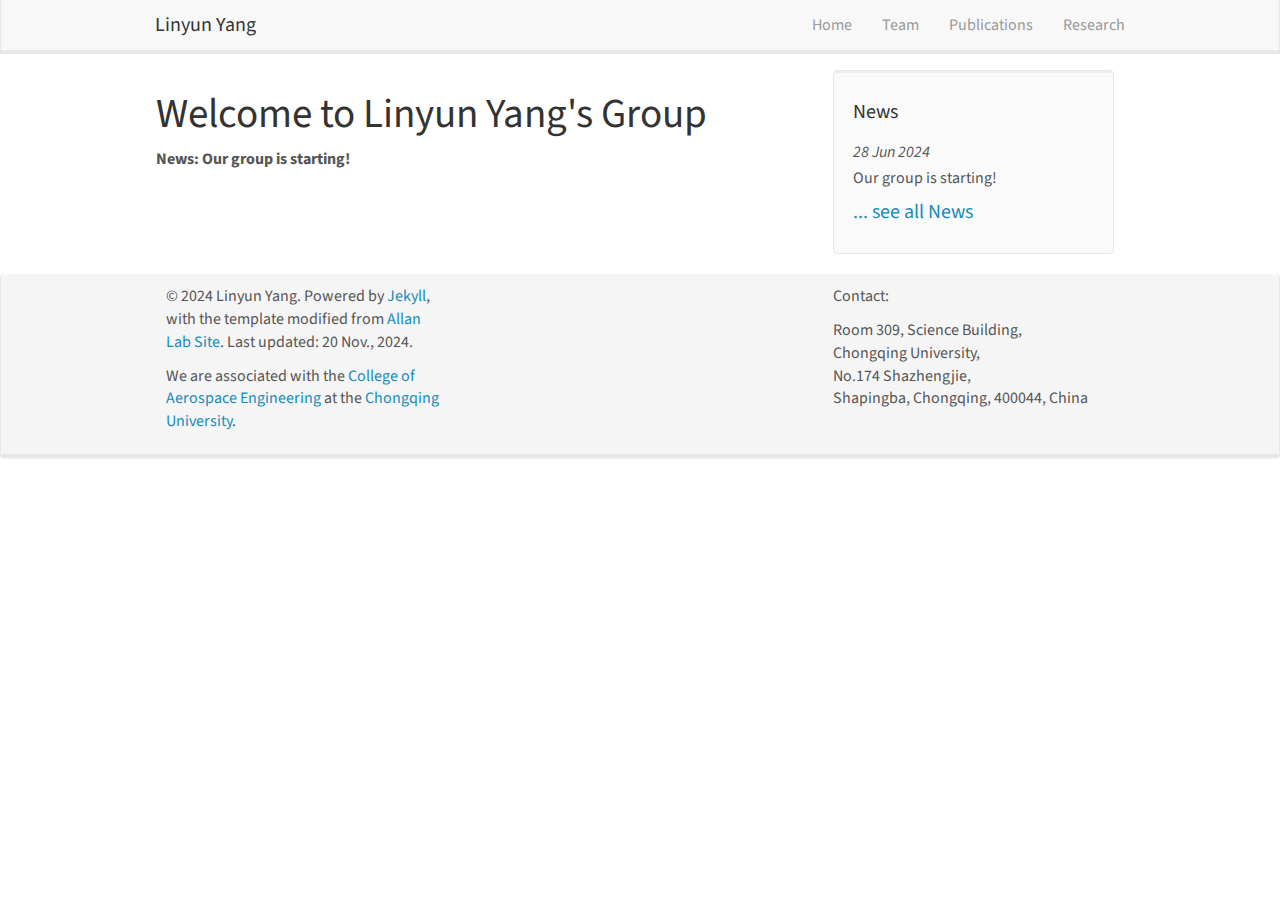
<file: index.html>
<!DOCTYPE html>
<html>

  <head>
  <meta charset="utf-8">
  <meta http-equiv="X-UA-Compatible" content="IE=edge">
  <meta name="viewport" content="width=device-width, initial-scale=1">
  <title>Linyun Yang - Home</title>
  <meta name="description" content="Linyun Yang's Group">
  <link rel="stylesheet" href="https://yang-linyun.github.io/css/main.css">
  <link rel="canonical" href="https://yang-linyun.github.io/">



</head>


  <body>

    <div class="navbar navbar-default navbar-fixed-top" role="navigation">
  <div class="container-fluid">
	<div class="navbar-header">
	  <button type="button" class="navbar-toggle collapsed" data-toggle="collapse" data-target="#navbar-collapse-1" aria-expanded="false">
		<span class="sr-only">Toggle navigation</span>
		<span class="icon-bar"></span>
		<span class="icon-bar"></span>
		<span class="icon-bar"></span>
	  </button>
	
    <a class="navbar-brand" href="https://yang-linyun.github.io/">Linyun Yang</a>
	</div>
	<div class="collapse navbar-collapse" id="navbar-collapse-1">
	  <ul class="nav navbar-nav navbar-right">
		<li><a href="https://yang-linyun.github.io/">Home</a></li>
		<li><a href="https://yang-linyun.github.io/team">Team</a></li>
		<li><a href="https://yang-linyun.github.io/publications">Publications</a></li>
		<li><a href="https://yang-linyun.github.io/research">Research</a></li>
		<!--<li><a href="https://yang-linyun.github.io/vacancies">Join Us</a></li>-->
		<!--<li><a href="https://yang-linyun.github.io/pictures">(Pics)</a></li>-->
	  </ul>
	</div>
  </div>
</div>


    <div class="container-fluid">
      <div class="row">
          <div id="homeid" class="col-sm-8">
        <h1>Welcome to Linyun Yang's Group</h1>

	<p><strong>News: Our group is starting!</strong></p>

<!--


We are a dynamic research group, at the [Leiden Institute of Physics](http://www.physics.leidenuniv.nl) and soon at [LMU](https://www.physik.lmu.de/en/index.html). Our aim is to explore and understand quantum materials, including strange metals, high-temperature superconductors, and quantum critical electron matter. To this end, we develop new quantum sensing and quantum imaging instrumentation to get the key quantum mechanical degrees of freedom. We want to be able to build the perfect instruments to answer the scientific questions we deem most important (see [Research](research)). 


We are very much looking forward to being part of [LMU physics](https://www.physik.lmu.de/en/index.html)! We will build up our instruments right in the center of the city, in the “Sommerfeldkeller”, where Sommerfeld himself worked. We will exchange ideas with world class groups working in quantum physics, cold-atom many-body physics, and 2d quantum materials.

Our move to LMU will likely start around Summer 2024, depending on the state of renovations. 

Currently, we are located at Leiden University, the birthplace of superconductivity and home to Kamerlingh Onnes, Lorentz, Huygens, Einstein, de Sitter, and others (see e.g. [the wall of signatures from Ehrenfest lecturers](https://www.lorentz.leidenuniv.nl/history/colloquium/muur_heel.html)). 

We are grateful for funding from Leiden University, [LMU ](https://www.lmu.de) [NWO](www.nwo.nl) ([Vidi talent scheme](http://www.nwo.nl/en/research-and-results/programmes/Talent+Scheme) and the [Frontiers in Nanoscience program](https://www.universiteitleiden.nl/en/research/research-projects/science/frontiers-of-nanoscience-nanofront)), and from an [ERC starting and consolidator grants](https://erc.europa.eu/funding/starting-grants).

 **We are  looking for passionate new PhD students, Postdocs, and Master students to join the team** [(more info)](https://yang-linyun.github.io/vacancies) **!**




<figure class="fourth">
  <img src="https://yang-linyun.github.io/images/logopic/Logo_Leiden.jpg" style="width: 210px">
  <img src="https://yang-linyun.github.io/images/logopic/Logo_Nanofront.jpg" style="width: 110px">
  <img src="https://yang-linyun.github.io/images/logopic/Logo_NWO.jpg" style="width: 120px">
  <img src="https://yang-linyun.github.io/images/logopic/Logo_ERC.jpg" style="width: 110px">
</figure>

-->

  </div>
  <div id="newsid" class="col-sm-4" >
	
<div class="well">
<h4>News</h4>


<p style="line-height: 0.2">&nbsp;</p>
<p style="line-height: 0.5"><em>28 Jun 2024</em><p>Our group is starting!</p>
</p>


<h4><a href="https://yang-linyun.github.io/allnews.html">... see all News</a></h4>

    </div>

  </div>

      </div>
    </div>

    <div id="footer" class="panel">
  <div class="panel-footer">
	<div class="container-fluid">
	  <div class="row">
		<div class="col-sm-4">

		  <p>&copy 2024 Linyun Yang. Powered by <a href="https://jekyllrb.com">Jekyll</a>, with the template modified from <a href="https://www.allanlab.org/">Allan Lab Site</a>. Last updated: 20 Nov., 2024.</p>
              <p>We are associated with the <a href="https://ae.cqu.edu.cn/en/Home.htm">College of Aerospace Engineering</a> at the<a href="https://english.cqu.edu.cn/"> Chongqing University</a>. </p>


		   <p>  </p><p>
		</div>


		<div class="col-sm-4">
		  <!--
		  Funding:<br />
      - StG and CoG from the <a href="https://erc.europa.eu">ERC</a><br />
		  - <a href="http://www.nwo.nl/en/research-and-results/programmes/Talent+Scheme">Vidi </a> and <a href='https://www.fom.nl/en/news/press-releases/2016/11/18/28634/'>Projectruimte</a> grants from <a href="http://www.nwo.nl">NWO</a> <br />
		  - <a href="https://www.universiteitleiden.nl/en/research/research-projects/science/frontiers-of-nanoscience-nanofront">Frontier of Nanosciences</a>, a gravity program from <a href="http://www.nwo.nl">NWO</a>
		  -->
		</div>

		<div class="col-sm-4">
		  Contact:<br />
		  <p></p>
		  Room 309, Science Building,<br />
		  Chongqing University, <br />
		  No.174 Shazhengjie, <br />
		  Shapingba, Chongqing, 400044, China<br />
		</div>
	  </div>
	</div>
  </div>
</div>

<script src="https://ajax.googleapis.com/ajax/libs/jquery/1.11.3/jquery.min.js"></script>
<script src="https://yang-linyun.github.io/js/bootstrap.min.js"></script>


  </body>

</html>
</file>
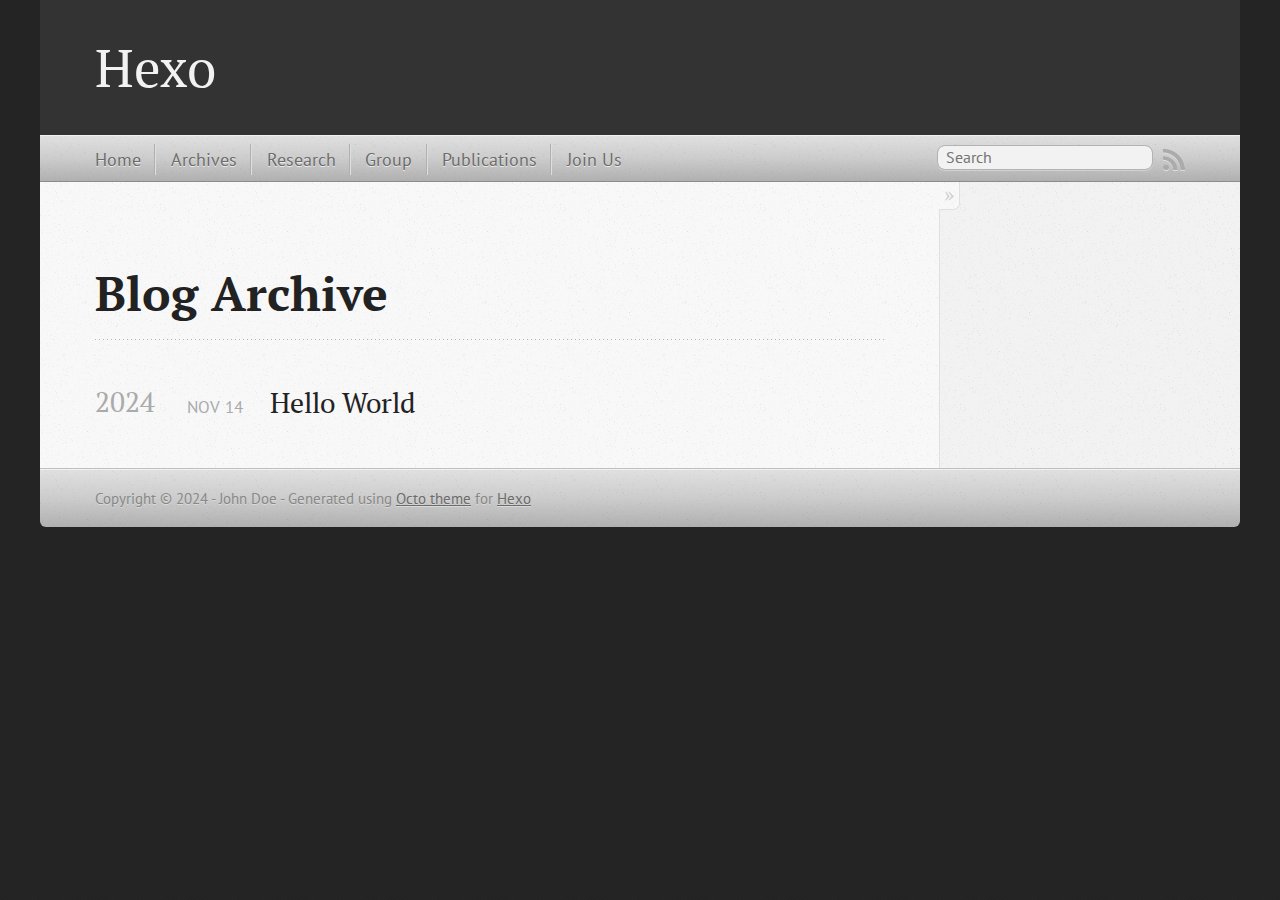
<file: archives/index.html>
<!DOCTYPE html>
<!--[if IEMobile 7 ]><html class="no-js iem7" lang="en"><![endif]-->
<!--[if lt IE 9]><html class="no-js lte-ie8" lang="en"><![endif]-->
<!--[if (gt IE 8)|(gt IEMobile 7)|!(IEMobile)|!(IE)]><!--><html class="no-js" lang="en"><!--<![endif]-->
<head>
    <meta charset="UTF-8">
    <title>Archives</title>

    <meta name="author" content="John Doe">

    <link rel="shortcut icon" href="/images/favicon.png">

    <meta name="HandheldFriendly" content="True">
    <meta name="MobileOptimized" content="320">
    <meta name="viewport" content="width=device-width,minimum-scale=1,maximum-scale=1">

    <link rel="canonical" href="http://example.com/archives/">

    
        <link rel="alternate" href="/atom.xml" type="application/atom+xml">
    

    

    
<script src="/js/modernizr-2.0.js"></script>


    
<script src="/js/jquery-1.9.1.js"></script>


    
    <script>window.twttr = (function(d, s, id) {
            var js, fjs = d.getElementsByTagName(s)[0],
                t = window.twttr || {};
            if (d.getElementById(id)) return t;
            js = d.createElement(s);
            js.id = id;
            js.src = "https://platform.twitter.com/widgets.js";
            fjs.parentNode.insertBefore(js, fjs);

            t._e = [];
            t.ready = function(f) {
                t._e.push(f);
            };

            return t;
        }(document, "script", "twitter-wjs"));</script>

    
    <link rel="me" href="https://twitter.com/your_twitter">
    



    
<script src="/js/octo.js"></script>


    
<link rel="stylesheet" href="/css/octo.css">


    <link href="https://fonts.googleapis.com/css?family=PT+Serif:regular,italic,bold,bolditalic" rel="stylesheet"
          type="text/css">

    <link href="https://fonts.googleapis.com/css?family=PT+Sans:regular,italic,bold,bolditalic" rel="stylesheet"
          type="text/css">

    

<meta name="generator" content="Hexo 7.3.0"></head>
<body>

<header role="banner">
    <hgroup>
        <h1><a href="/">Hexo</a></h1>
        
    </hgroup>
</header>

<nav role="navigation">
    
        <ul class="subscription" data-subscription="rss">
            <li><a href="/atom.xml" rel="subscribe-rss" title="subscribe via RSS">RSS</a></li>
        </ul>
    

    <form action="https://google.com/search" method="get">
        <fieldset role="search">
            <input type="hidden" name="q" value="site:http://example.com/">
            <input class="search" type="text" name="q" results="0" placeholder="Search">
        </fieldset>
    </form>

    <ul class="main-navigation">
        
            <li><a href="/">Home</a></li>
        
            <li><a href="/archives">Archives</a></li>
        
            <li><a href="/research">Research</a></li>
        
            <li><a href="/group">Group</a></li>
        
            <li><a href="/publications">Publications</a></li>
        
            <li><a href="/join_us">Join Us</a></li>
        
    </ul>
</nav>


<div id="main">
    <div id="content">
        <div id="tag">
    <article role="article">
    <header>
        <h1 class="entry-title">Blog Archive</h1>
    </header>

    <div id="blog-archives" class="category">
        

        
            
                <h2>2024</h2>
            

            <article>
                <h1>
                    <a href="/" target="">Hello World</a>
                </h1>
                <time datetime="2024-11-14T11:36:03.079Z">
                    <span class="month">Nov</span>
                    <span class="day">14</span>
                    <span class="year"></span>
                </time>
                <footer>
                    
                </footer>
            </article>

        

    </div>
</article>

</div>
    </div>
</div>

<footer role="contentinfo">
    <p>
        Copyright © 2024 - John Doe -
        <span class="credit">Generated using <a target="_blank" rel="noopener" href="https://github.com/jbreckmckye/hexo-theme-octo">Octo theme</a> for <a target="_blank" rel="noopener" href="http://hexo.io">Hexo</a></span>
    </p>
</footer>



</body>
</html>
</file>
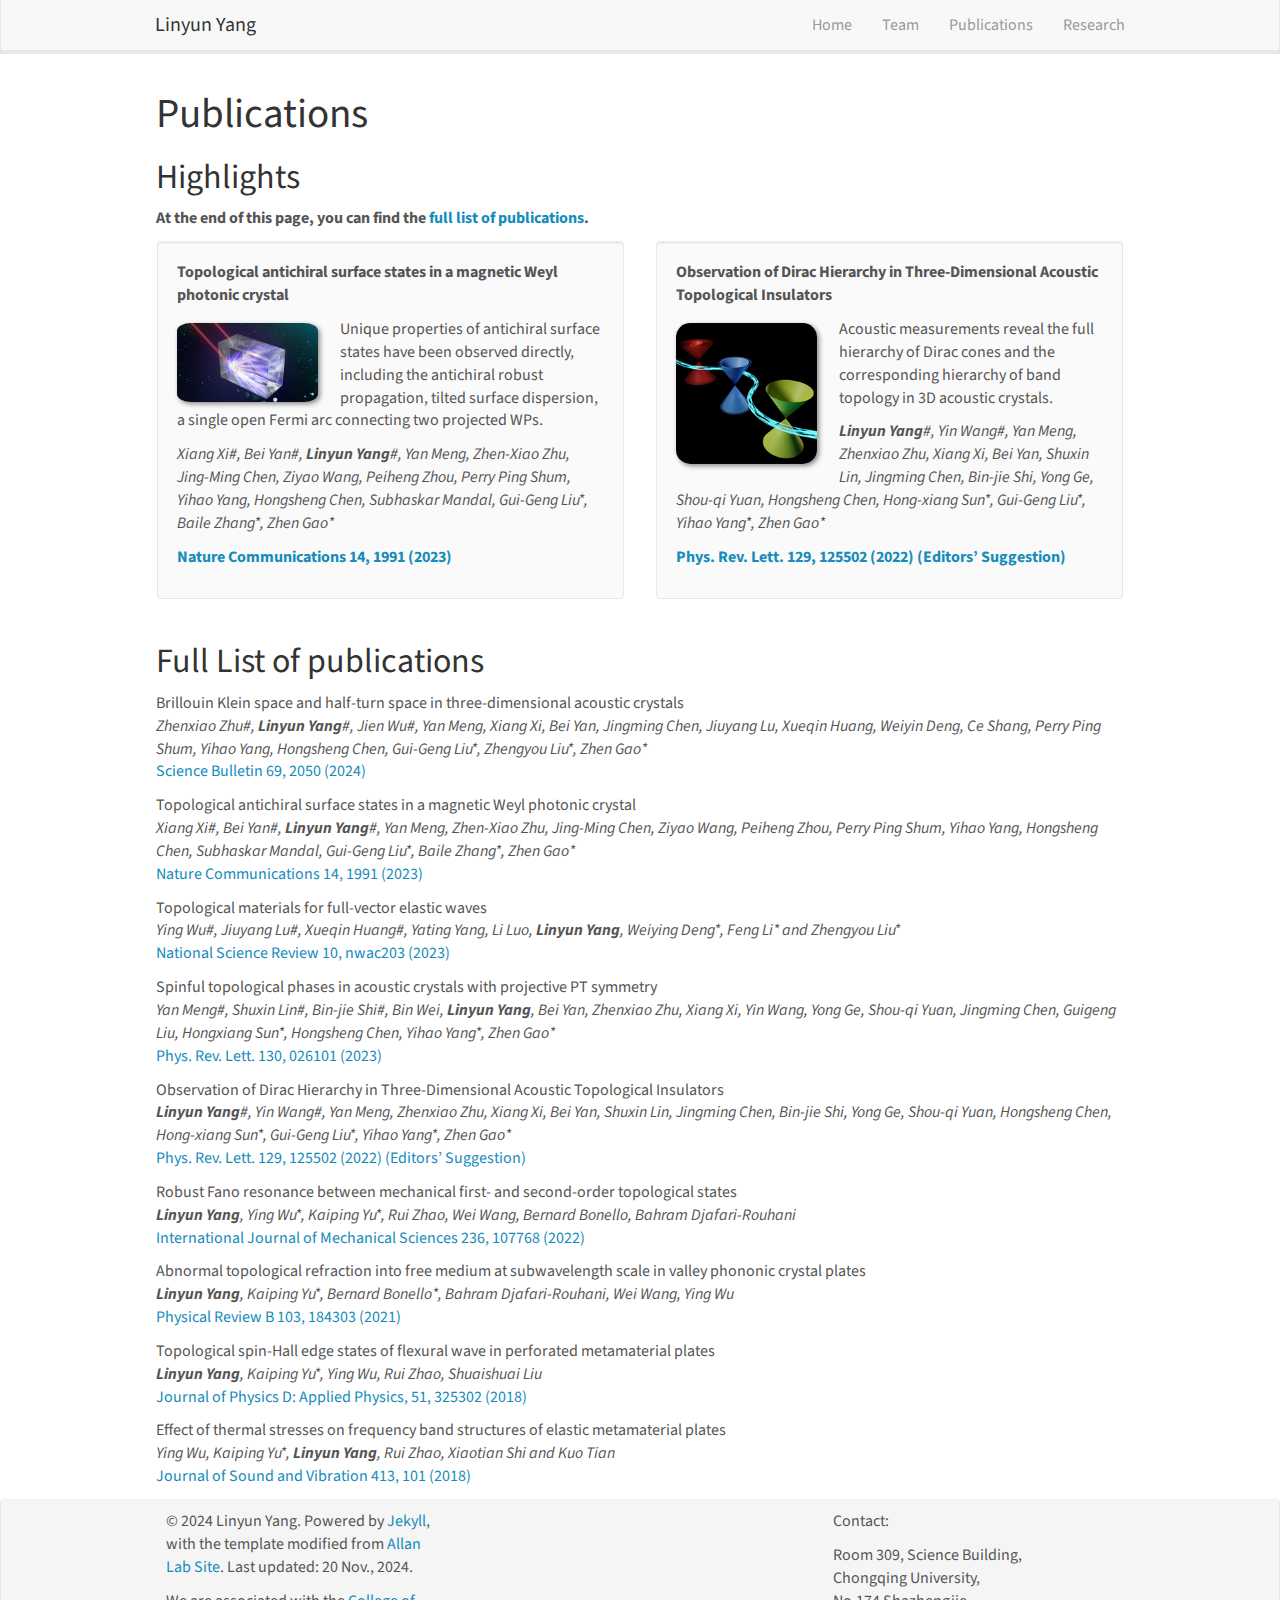
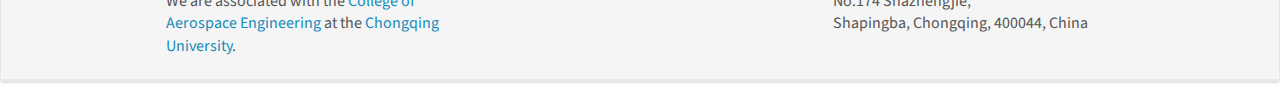
<file: publications/index.html>
<!DOCTYPE html>
<html>

  <head>
  <meta charset="utf-8">
  <meta http-equiv="X-UA-Compatible" content="IE=edge">
  <meta name="viewport" content="width=device-width, initial-scale=1">
  <title>Linyun Yang - Publications</title>
  <meta name="description" content="Linyun Yang -- Publications.">
  <link rel="stylesheet" href="https://yang-linyun.github.io/css/main.css">
  <link rel="canonical" href="https://yang-linyun.github.io/publications/">



</head>


  <body>

    <div class="navbar navbar-default navbar-fixed-top" role="navigation">
  <div class="container-fluid">
	<div class="navbar-header">
	  <button type="button" class="navbar-toggle collapsed" data-toggle="collapse" data-target="#navbar-collapse-1" aria-expanded="false">
		<span class="sr-only">Toggle navigation</span>
		<span class="icon-bar"></span>
		<span class="icon-bar"></span>
		<span class="icon-bar"></span>
	  </button>
	
    <a class="navbar-brand" href="https://yang-linyun.github.io/">Linyun Yang</a>
	</div>
	<div class="collapse navbar-collapse" id="navbar-collapse-1">
	  <ul class="nav navbar-nav navbar-right">
		<li><a href="https://yang-linyun.github.io/">Home</a></li>
		<li><a href="https://yang-linyun.github.io/team">Team</a></li>
		<li><a href="https://yang-linyun.github.io/publications">Publications</a></li>
		<li><a href="https://yang-linyun.github.io/research">Research</a></li>
		<!--<li><a href="https://yang-linyun.github.io/vacancies">Join Us</a></li>-->
		<!--<li><a href="https://yang-linyun.github.io/pictures">(Pics)</a></li>-->
	  </ul>
	</div>
  </div>
</div>


    <div class="container-fluid">
      <div class="row">
        <div id="gridid" class="col-sm-12">
  <h1 id="publications">Publications</h1>

<h2 id="highlights">Highlights</h2>

<p><strong>At the end of this page, you can find the <a href="#full-list-of-publications">full list of publications</a>.</strong></p>

<div class="row">

  <div class="col-sm-6 clearfix">
    <div class="well">
      <pubtit>Topological antichiral surface states in a magnetic Weyl photonic crystal</pubtit>
      <p><img src="https://yang-linyun.github.io/images/pubpic/NC2023.jpg" class="img-responsive" width="33%" style="float: left" /></p>
      <p>Unique properties of antichiral surface states have been observed directly, including the antichiral robust propagation, tilted surface dispersion, a single open Fermi arc connecting two projected WPs.</p>
      <p><em>Xiang Xi#, Bei Yan#, <b>Linyun Yang</b>#, Yan Meng, Zhen-Xiao Zhu, Jing-Ming Chen, Ziyao Wang, Peiheng Zhou, Perry Ping Shum, Yihao Yang, Hongsheng Chen, Subhaskar Mandal, Gui-Geng Liu*, Baile Zhang*, Zhen Gao*</em></p>
      <p><strong><a href="https://www.nature.com/articles/s41467-023-37710-7">Nature Communications 14, 1991 (2023)</a></strong></p>
      <p class="text-danger"><strong> </strong></p>
      <p> </p>
    </div>
  </div>

  <div class="col-sm-6 clearfix">
    <div class="well">
      <pubtit>Observation of Dirac Hierarchy in Three-Dimensional Acoustic Topological Insulators</pubtit>
      <p><img src="https://yang-linyun.github.io/images/pubpic/PRL2022.png" class="img-responsive" width="33%" style="float: left" /></p>
      <p>Acoustic measurements reveal the full hierarchy of Dirac cones and the corresponding hierarchy of band topology in 3D acoustic crystals.</p>
      <p><em><b>Linyun Yang</b>#, Yin Wang#, Yan Meng, Zhenxiao Zhu, Xiang Xi, Bei Yan, Shuxin Lin, Jingming Chen, Bin-jie Shi, Yong Ge, Shou-qi Yuan, Hongsheng Chen, Hong-xiang Sun*, Gui-Geng Liu*, Yihao Yang*, Zhen Gao*</em></p>
      <p><strong><a href="https://journals.aps.org/prl/abstract/10.1103/PhysRevLett.129.125502">Phys. Rev. Lett. 129, 125502 (2022) (Editors’ Suggestion)</a></strong></p>
      <p class="text-danger"><strong> </strong></p>
      <p> </p>
    </div>
  </div>

</div>

<!--

<p> &nbsp; </p>

## Patents
<em>Milan P Allan, S Gröblacher, RA Norte, M Leeuwenhoek</em><br />Novel atomic force microscopy probes with phononic crystals<br /> PCT/NL20-20/050797 (2020)

<em>Milan P Allan</em><br /> Methods of manufacturing superconductor and phononic elements <br /> <a href="https://patents.google.com/patent/US10439125B2/en?inventor=Milan+ALLAN&oq=inventor:(Milan+ALLAN)">US10439125B2 (2016)</a>

-->

<h2 id="full-list-of-publications">Full List of publications</h2>

<p>Brillouin Klein space and half-turn space in three-dimensional acoustic crystals <br />
  <em>Zhenxiao Zhu#, <b>Linyun Yang</b>#, Jien Wu#, Yan Meng, Xiang Xi, Bei Yan, Jingming Chen, Jiuyang Lu, Xueqin Huang, Weiyin Deng, Ce Shang, Perry Ping Shum, Yihao Yang, Hongsheng Chen, Gui-Geng Liu*, Zhengyou Liu*, Zhen Gao* </em><br /><a href="https://doi.org/10.1016/j.scib.2024.05.003">Science Bulletin 69, 2050 (2024)</a></p>

<p>Topological antichiral surface states in a magnetic Weyl photonic crystal <br />
  <em>Xiang Xi#, Bei Yan#, <b>Linyun Yang</b>#, Yan Meng, Zhen-Xiao Zhu, Jing-Ming Chen, Ziyao Wang, Peiheng Zhou, Perry Ping Shum, Yihao Yang, Hongsheng Chen, Subhaskar Mandal, Gui-Geng Liu*, Baile Zhang*, Zhen Gao* </em><br /><a href="https://www.nature.com/articles/s41467-023-37710-7">Nature Communications 14, 1991 (2023)</a></p>

<p>Topological materials for full-vector elastic waves <br />
  <em>Ying Wu#, Jiuyang Lu#, Xueqin Huang#, Yating Yang, Li Luo, <b>Linyun Yang</b>, Weiying Deng*, Feng Li* and Zhengyou Liu* </em><br /><a href="https://academic.oup.com/nsr/article/10/5/nwac203/6713628">National Science Review 10, nwac203 (2023)</a></p>

<p>Spinful topological phases in acoustic crystals with projective PT symmetry <br />
  <em>Yan Meng#, Shuxin Lin#, Bin-jie Shi#, Bin Wei, <b>Linyun Yang</b>, Bei Yan, Zhenxiao Zhu, Xiang Xi, Yin Wang, Yong Ge, Shou-qi Yuan, Jingming Chen, Guigeng Liu, Hongxiang Sun*, Hongsheng Chen, Yihao Yang*, Zhen Gao* </em><br /><a href="https://doi.org/10.1103/PhysRevLett.130.026101">Phys. Rev. Lett. 130, 026101 (2023)</a></p>

<p>Observation of Dirac Hierarchy in Three-Dimensional Acoustic Topological Insulators <br />
  <em><b>Linyun Yang</b>#, Yin Wang#, Yan Meng, Zhenxiao Zhu, Xiang Xi, Bei Yan, Shuxin Lin, Jingming Chen, Bin-jie Shi, Yong Ge, Shou-qi Yuan, Hongsheng Chen, Hong-xiang Sun*, Gui-Geng Liu*, Yihao Yang*, Zhen Gao* </em><br /><a href="https://journals.aps.org/prl/abstract/10.1103/PhysRevLett.129.125502">Phys. Rev. Lett. 129, 125502 (2022) (Editors’ Suggestion)</a></p>

<p>Robust Fano resonance between mechanical first- and second-order topological states <br />
  <em><b>Linyun Yang</b>, Ying Wu*, Kaiping Yu*, Rui Zhao, Wei Wang, Bernard Bonello, Bahram Djafari-Rouhani </em><br /><a href="https://doi.org/10.1016/j.ijmecsci.2022.107768">International Journal of Mechanical Sciences 236, 107768 (2022)</a></p>

<p>Abnormal topological refraction into free medium at subwavelength scale in valley phononic crystal plates <br />
  <em><b>Linyun Yang</b>, Kaiping Yu*, Bernard Bonello*, Bahram Djafari-Rouhani, Wei Wang, Ying Wu </em><br /><a href="https://doi.org/10.1103/PhysRevB.103.184303">Physical Review B 103, 184303 (2021)</a></p>

<p>Topological spin-Hall edge states of flexural wave in perforated metamaterial plates <br />
  <em><b>Linyun Yang</b>, Kaiping Yu*, Ying Wu, Rui Zhao, Shuaishuai Liu </em><br /><a href="https://iopscience.iop.org/article/10.1088/1361-6463/aace49">Journal of Physics D: Applied Physics, 51, 325302 (2018)</a></p>

<p>Effect of thermal stresses on frequency band structures of elastic metamaterial plates <br />
  <em>Ying Wu, Kaiping Yu*, <b>Linyun Yang</b>, Rui Zhao, Xiaotian Shi and Kuo Tian </em><br /><a href="https://iopscience.iop.org/article/10.1088/1361-6463/aace49">Journal of Sound and Vibration 413, 101 (2018)</a></p>


</div>

      </div>
    </div>

    <div id="footer" class="panel">
  <div class="panel-footer">
	<div class="container-fluid">
	  <div class="row">
		<div class="col-sm-4">

		  <p>&copy 2024 Linyun Yang. Powered by <a href="https://jekyllrb.com">Jekyll</a>, with the template modified from <a href="https://www.allanlab.org/">Allan Lab Site</a>. Last updated: 20 Nov., 2024.</p>
              <p>We are associated with the <a href="https://ae.cqu.edu.cn/en/Home.htm">College of Aerospace Engineering</a> at the<a href="https://english.cqu.edu.cn/"> Chongqing University</a>. </p>


		   <p>  </p><p>
		</div>


		<div class="col-sm-4">
		  <!--
		  Funding:<br />
      - StG and CoG from the <a href="https://erc.europa.eu">ERC</a><br />
		  - <a href="http://www.nwo.nl/en/research-and-results/programmes/Talent+Scheme">Vidi </a> and <a href='https://www.fom.nl/en/news/press-releases/2016/11/18/28634/'>Projectruimte</a> grants from <a href="http://www.nwo.nl">NWO</a> <br />
		  - <a href="https://www.universiteitleiden.nl/en/research/research-projects/science/frontiers-of-nanoscience-nanofront">Frontier of Nanosciences</a>, a gravity program from <a href="http://www.nwo.nl">NWO</a>
		  -->
		</div>

		<div class="col-sm-4">
		  Contact:<br />
		  <p></p>
		  Room 309, Science Building,<br />
		  Chongqing University, <br />
		  No.174 Shazhengjie, <br />
		  Shapingba, Chongqing, 400044, China<br />
		</div>
	  </div>
	</div>
  </div>
</div>

<script src="https://ajax.googleapis.com/ajax/libs/jquery/1.11.3/jquery.min.js"></script>
<script src="https://yang-linyun.github.io/js/bootstrap.min.js"></script>


  </body>

</html>
</file>
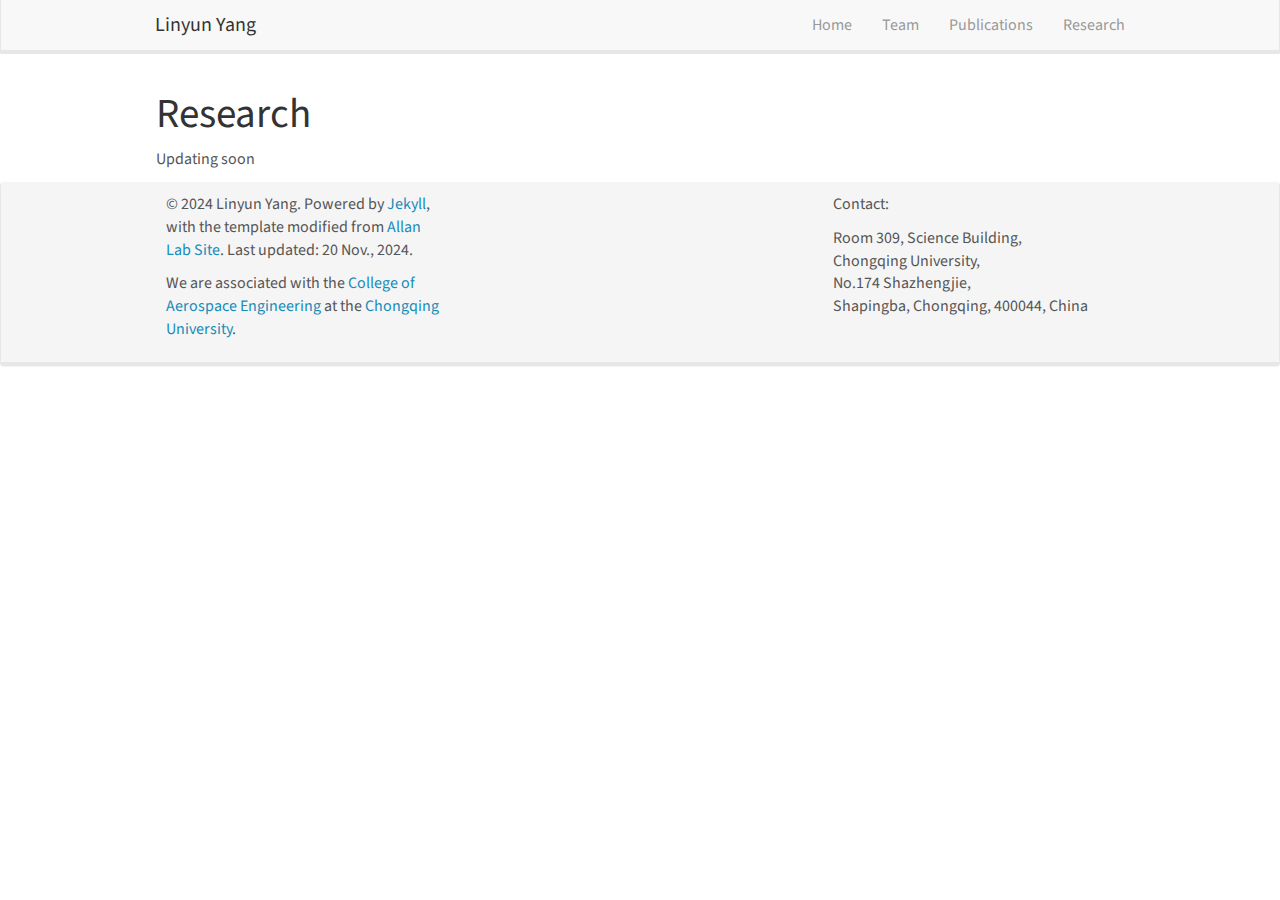
<file: research/index.html>
<!DOCTYPE html>
<html>

  <head>
  <meta charset="utf-8">
  <meta http-equiv="X-UA-Compatible" content="IE=edge">
  <meta name="viewport" content="width=device-width, initial-scale=1">
  <title>Linyun Yang - Research</title>
  <meta name="description" content="Linyun Yang -- Research">
  <link rel="stylesheet" href="https://yang-linyun.github.io/css/main.css">
  <link rel="canonical" href="https://yang-linyun.github.io/research/">



</head>


  <body>

    <div class="navbar navbar-default navbar-fixed-top" role="navigation">
  <div class="container-fluid">
	<div class="navbar-header">
	  <button type="button" class="navbar-toggle collapsed" data-toggle="collapse" data-target="#navbar-collapse-1" aria-expanded="false">
		<span class="sr-only">Toggle navigation</span>
		<span class="icon-bar"></span>
		<span class="icon-bar"></span>
		<span class="icon-bar"></span>
	  </button>
	
    <a class="navbar-brand" href="https://yang-linyun.github.io/">Linyun Yang</a>
	</div>
	<div class="collapse navbar-collapse" id="navbar-collapse-1">
	  <ul class="nav navbar-nav navbar-right">
		<li><a href="https://yang-linyun.github.io/">Home</a></li>
		<li><a href="https://yang-linyun.github.io/team">Team</a></li>
		<li><a href="https://yang-linyun.github.io/publications">Publications</a></li>
		<li><a href="https://yang-linyun.github.io/research">Research</a></li>
		<!--<li><a href="https://yang-linyun.github.io/vacancies">Join Us</a></li>-->
		<!--<li><a href="https://yang-linyun.github.io/pictures">(Pics)</a></li>-->
	  </ul>
	</div>
  </div>
</div>


    <div class="container-fluid">
      <div class="row">
        <div id="textid" class="col-sm-12">
  <h1 id="research">Research</h1>

<p>Updating soon</p>

<!--

![](https://yang-linyun.github.io/images/respic/SciPost.png){: style="width: 70%; float: center; margin: 0px"}


-->

</div>

      </div>
    </div>

    <div id="footer" class="panel">
  <div class="panel-footer">
	<div class="container-fluid">
	  <div class="row">
		<div class="col-sm-4">

		  <p>&copy 2024 Linyun Yang. Powered by <a href="https://jekyllrb.com">Jekyll</a>, with the template modified from <a href="https://www.allanlab.org/">Allan Lab Site</a>. Last updated: 20 Nov., 2024.</p>
              <p>We are associated with the <a href="https://ae.cqu.edu.cn/en/Home.htm">College of Aerospace Engineering</a> at the<a href="https://english.cqu.edu.cn/"> Chongqing University</a>. </p>


		   <p>  </p><p>
		</div>


		<div class="col-sm-4">
		  <!--
		  Funding:<br />
      - StG and CoG from the <a href="https://erc.europa.eu">ERC</a><br />
		  - <a href="http://www.nwo.nl/en/research-and-results/programmes/Talent+Scheme">Vidi </a> and <a href='https://www.fom.nl/en/news/press-releases/2016/11/18/28634/'>Projectruimte</a> grants from <a href="http://www.nwo.nl">NWO</a> <br />
		  - <a href="https://www.universiteitleiden.nl/en/research/research-projects/science/frontiers-of-nanoscience-nanofront">Frontier of Nanosciences</a>, a gravity program from <a href="http://www.nwo.nl">NWO</a>
		  -->
		</div>

		<div class="col-sm-4">
		  Contact:<br />
		  <p></p>
		  Room 309, Science Building,<br />
		  Chongqing University, <br />
		  No.174 Shazhengjie, <br />
		  Shapingba, Chongqing, 400044, China<br />
		</div>
	  </div>
	</div>
  </div>
</div>

<script src="https://ajax.googleapis.com/ajax/libs/jquery/1.11.3/jquery.min.js"></script>
<script src="https://yang-linyun.github.io/js/bootstrap.min.js"></script>


  </body>

</html>
</file>
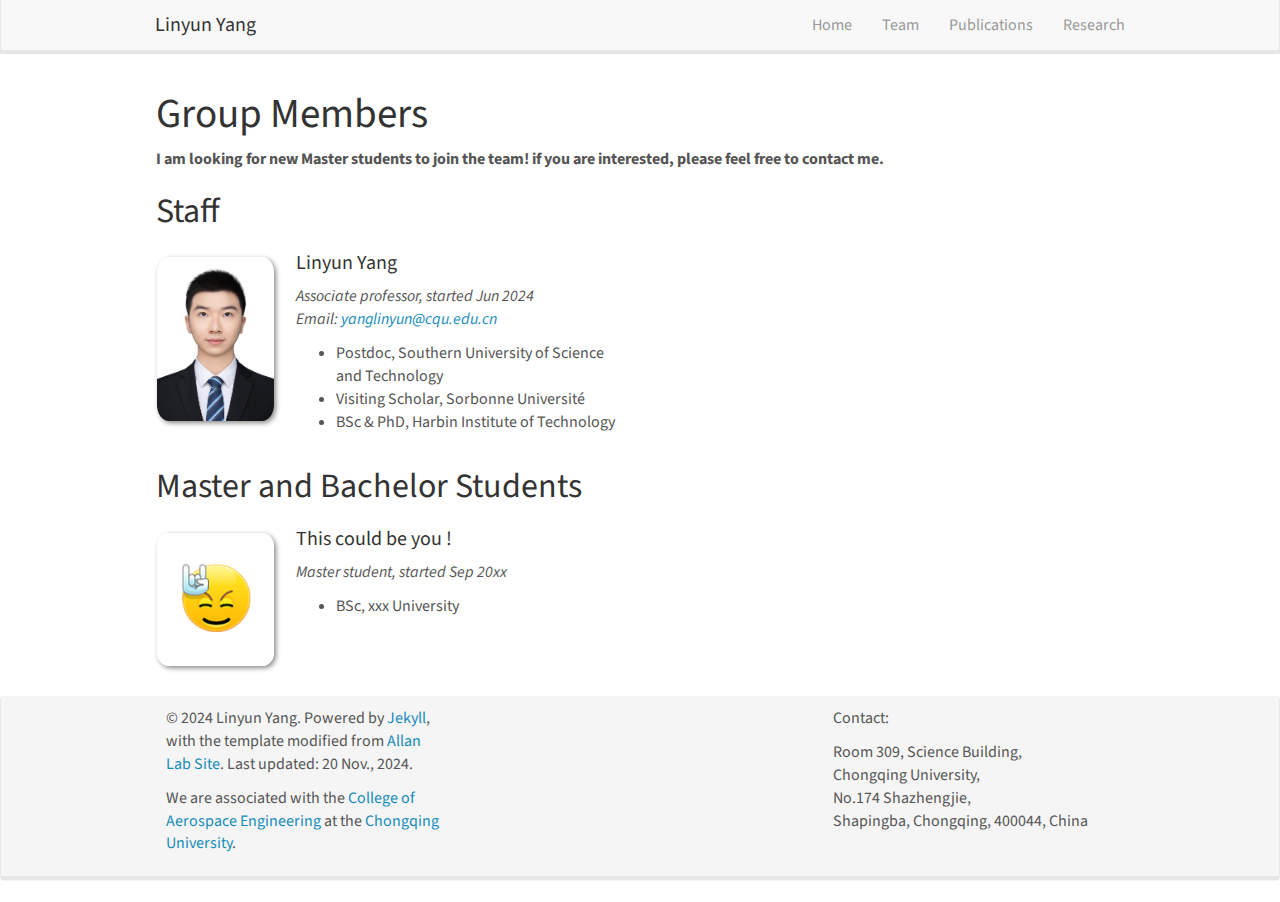
<file: team/index.html>
<!DOCTYPE html>
<html>

  <head>
  <meta charset="utf-8">
  <meta http-equiv="X-UA-Compatible" content="IE=edge">
  <meta name="viewport" content="width=device-width, initial-scale=1">
  <title>Linyun Yang - Team</title>
  <meta name="description" content="Linyun Yang: Team members">
  <link rel="stylesheet" href="https://yang-linyun.github.io/css/main.css">
  <link rel="canonical" href="https://yang-linyun.github.io/team/">



</head>


  <body>

    <div class="navbar navbar-default navbar-fixed-top" role="navigation">
  <div class="container-fluid">
	<div class="navbar-header">
	  <button type="button" class="navbar-toggle collapsed" data-toggle="collapse" data-target="#navbar-collapse-1" aria-expanded="false">
		<span class="sr-only">Toggle navigation</span>
		<span class="icon-bar"></span>
		<span class="icon-bar"></span>
		<span class="icon-bar"></span>
	  </button>
	
    <a class="navbar-brand" href="https://yang-linyun.github.io/">Linyun Yang</a>
	</div>
	<div class="collapse navbar-collapse" id="navbar-collapse-1">
	  <ul class="nav navbar-nav navbar-right">
		<li><a href="https://yang-linyun.github.io/">Home</a></li>
		<li><a href="https://yang-linyun.github.io/team">Team</a></li>
		<li><a href="https://yang-linyun.github.io/publications">Publications</a></li>
		<li><a href="https://yang-linyun.github.io/research">Research</a></li>
		<!--<li><a href="https://yang-linyun.github.io/vacancies">Join Us</a></li>-->
		<!--<li><a href="https://yang-linyun.github.io/pictures">(Pics)</a></li>-->
	  </ul>
	</div>
  </div>
</div>


    <div class="container-fluid">
      <div class="row">
        <div id="gridid" class="col-sm-12">
  <h1 id="group-members">Group Members</h1>

<p><!-- **We are  looking for new Master students to join the team** [(see openings)](https://yang-linyun.github.io/vacancies) **!** --></p>

<p><strong>I am looking for new Master students to join the team! if you are interested, please feel free to contact me.</strong></p>

<!-- Jump to [staff](#staff), [master and bachelor students](#master-and-bachelor-students), [alumni](#alumni), [administrative support](#administrative-support), [lab visitors](#lab-visitors). -->

<h2 id="staff">Staff</h2>

<div class="row">

  <div class="col-sm-6 clearfix">
    <p><img src="https://yang-linyun.github.io/images/teampic/Linyun.jpg" class="img-responsive" width="25%" style="float: left" /></p>
    <h4>Linyun Yang</h4>
    <p><i>Associate professor, started Jun 2024 <br />Email: <a href="mailto:yanglinyun@cqu.edu.cn">yanglinyun@cqu.edu.cn</a></i></p>
    <ul style="overflow: hidden">

  

  

  
  <li> Postdoc, Southern University of Science and Technology </li>
  <li> Visiting Scholar, Sorbonne Université </li>
  <li> BSc &amp; PhD, Harbin Institute of Technology </li>
  

  

  

  </ul>
  </div>

</div>

<h2 id="master-and-bachelor-students">Master and Bachelor Students</h2>

<div class="row">

  <div class="col-sm-6 clearfix">
    <p><img src="https://yang-linyun.github.io/images/teampic/rock.jpg" class="img-responsive" width="25%" style="float: left" /></p>
    <h4>This could be you !</h4>
    <p><i>Master student, started Sep 20xx <!-- <br>email: <xxx@gmail.com></i> --></i></p>
    <ul style="overflow: hidden">

  
  <li> BSc, xxx University </li>
  

  

  

  

  </ul>
  </div>

</div>

<!--
## Alumni







<div class="row">


<div class="col-sm-6 clearfix">
  <img src="https://yang-linyun.github.io/images/teampic/rock.jpg" class="img-responsive" width="25%" style="float: left" />
  <h4>This could be you !</h4>
  <i> <br> Role: See <a href="http://www.allanlab.org/vacancies">openings</a> for more info</i>
  <ul style="overflow: hidden">

  </ul>
</div>









</div>


-->

<!--

## Former visitors, BSc/ MSc students
<div class="row">

<div class="col-sm-4 clearfix">
<h4>Visitors</h4>

xxx, Jan 2024 - Dec 2024

</div>

<div class="col-sm-4 clearfix">
<h4>Master students</h4>

xxx, Jan 2024 - Dec 2024

</div>

<div class="col-sm-4 clearfix">
<h4>Bachelor Students</h4>

xxx, Jan 2024 - Dec 2024

</div>

</div>

-->

<!--
## Administrative Support
<a href="mailto:Rijsewijk@Physics.LeidenUniv.nl">Ellie van Rijsewijk</a> is helping us (and other groups) with administration.
-->

</div>

      </div>
    </div>

    <div id="footer" class="panel">
  <div class="panel-footer">
	<div class="container-fluid">
	  <div class="row">
		<div class="col-sm-4">

		  <p>&copy 2024 Linyun Yang. Powered by <a href="https://jekyllrb.com">Jekyll</a>, with the template modified from <a href="https://www.allanlab.org/">Allan Lab Site</a>. Last updated: 20 Nov., 2024.</p>
              <p>We are associated with the <a href="https://ae.cqu.edu.cn/en/Home.htm">College of Aerospace Engineering</a> at the<a href="https://english.cqu.edu.cn/"> Chongqing University</a>. </p>


		   <p>  </p><p>
		</div>


		<div class="col-sm-4">
		  <!--
		  Funding:<br />
      - StG and CoG from the <a href="https://erc.europa.eu">ERC</a><br />
		  - <a href="http://www.nwo.nl/en/research-and-results/programmes/Talent+Scheme">Vidi </a> and <a href='https://www.fom.nl/en/news/press-releases/2016/11/18/28634/'>Projectruimte</a> grants from <a href="http://www.nwo.nl">NWO</a> <br />
		  - <a href="https://www.universiteitleiden.nl/en/research/research-projects/science/frontiers-of-nanoscience-nanofront">Frontier of Nanosciences</a>, a gravity program from <a href="http://www.nwo.nl">NWO</a>
		  -->
		</div>

		<div class="col-sm-4">
		  Contact:<br />
		  <p></p>
		  Room 309, Science Building,<br />
		  Chongqing University, <br />
		  No.174 Shazhengjie, <br />
		  Shapingba, Chongqing, 400044, China<br />
		</div>
	  </div>
	</div>
  </div>
</div>

<script src="https://ajax.googleapis.com/ajax/libs/jquery/1.11.3/jquery.min.js"></script>
<script src="https://yang-linyun.github.io/js/bootstrap.min.js"></script>


  </body>

</html>
</file>
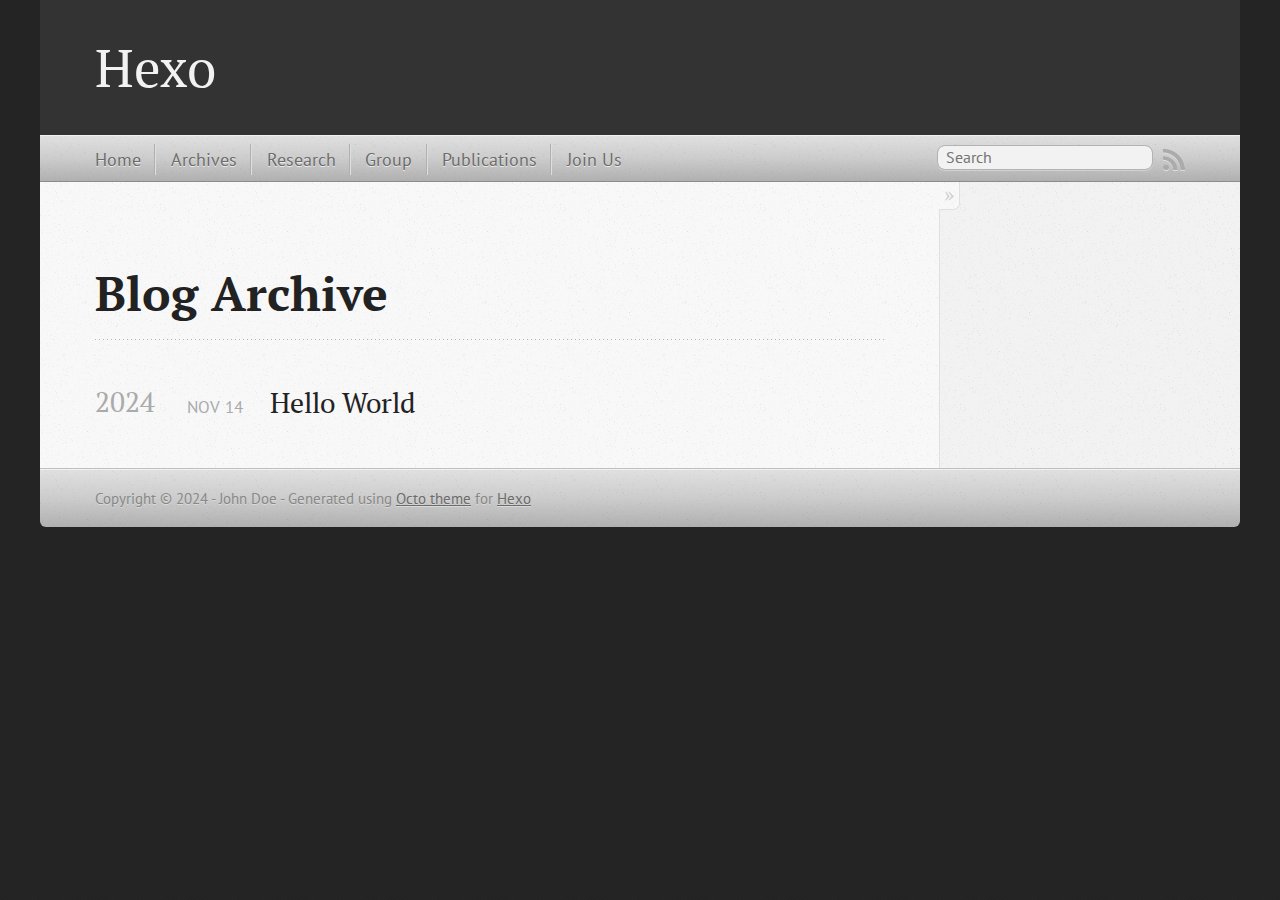
<file: archives/2024/index.html>
<!DOCTYPE html>
<!--[if IEMobile 7 ]><html class="no-js iem7" lang="en"><![endif]-->
<!--[if lt IE 9]><html class="no-js lte-ie8" lang="en"><![endif]-->
<!--[if (gt IE 8)|(gt IEMobile 7)|!(IEMobile)|!(IE)]><!--><html class="no-js" lang="en"><!--<![endif]-->
<head>
    <meta charset="UTF-8">
    <title>Archives: 2024</title>

    <meta name="author" content="John Doe">

    <link rel="shortcut icon" href="/images/favicon.png">

    <meta name="HandheldFriendly" content="True">
    <meta name="MobileOptimized" content="320">
    <meta name="viewport" content="width=device-width,minimum-scale=1,maximum-scale=1">

    <link rel="canonical" href="http://example.com/archives/2024/">

    
        <link rel="alternate" href="/atom.xml" type="application/atom+xml">
    

    

    
<script src="/js/modernizr-2.0.js"></script>


    
<script src="/js/jquery-1.9.1.js"></script>


    
    <script>window.twttr = (function(d, s, id) {
            var js, fjs = d.getElementsByTagName(s)[0],
                t = window.twttr || {};
            if (d.getElementById(id)) return t;
            js = d.createElement(s);
            js.id = id;
            js.src = "https://platform.twitter.com/widgets.js";
            fjs.parentNode.insertBefore(js, fjs);

            t._e = [];
            t.ready = function(f) {
                t._e.push(f);
            };

            return t;
        }(document, "script", "twitter-wjs"));</script>

    
    <link rel="me" href="https://twitter.com/your_twitter">
    



    
<script src="/js/octo.js"></script>


    
<link rel="stylesheet" href="/css/octo.css">


    <link href="https://fonts.googleapis.com/css?family=PT+Serif:regular,italic,bold,bolditalic" rel="stylesheet"
          type="text/css">

    <link href="https://fonts.googleapis.com/css?family=PT+Sans:regular,italic,bold,bolditalic" rel="stylesheet"
          type="text/css">

    

<meta name="generator" content="Hexo 7.3.0"></head>
<body>

<header role="banner">
    <hgroup>
        <h1><a href="/">Hexo</a></h1>
        
    </hgroup>
</header>

<nav role="navigation">
    
        <ul class="subscription" data-subscription="rss">
            <li><a href="/atom.xml" rel="subscribe-rss" title="subscribe via RSS">RSS</a></li>
        </ul>
    

    <form action="https://google.com/search" method="get">
        <fieldset role="search">
            <input type="hidden" name="q" value="site:http://example.com/">
            <input class="search" type="text" name="q" results="0" placeholder="Search">
        </fieldset>
    </form>

    <ul class="main-navigation">
        
            <li><a href="/">Home</a></li>
        
            <li><a href="/archives">Archives</a></li>
        
            <li><a href="/research">Research</a></li>
        
            <li><a href="/group">Group</a></li>
        
            <li><a href="/publications">Publications</a></li>
        
            <li><a href="/join us">Join Us</a></li>
        
    </ul>
</nav>


<div id="main">
    <div id="content">
        <div id="tag">
    <article role="article">
    <header>
        <h1 class="entry-title">Blog Archive</h1>
    </header>

    <div id="blog-archives" class="category">
        

        
            
                <h2>2024</h2>
            

            <article>
                <h1>
                    <a href="/" target="">Hello World</a>
                </h1>
                <time datetime="2024-11-14T11:36:03.079Z">
                    <span class="month">Nov</span>
                    <span class="day">14</span>
                    <span class="year"></span>
                </time>
                <footer>
                    
                </footer>
            </article>

        

    </div>
</article>

</div>
    </div>
</div>

<footer role="contentinfo">
    <p>
        Copyright © 2024 - John Doe -
        <span class="credit">Generated using <a target="_blank" rel="noopener" href="https://github.com/jbreckmckye/hexo-theme-octo">Octo theme</a> for <a target="_blank" rel="noopener" href="http://hexo.io">Hexo</a></span>
    </p>
</footer>



</body>
</html>
</file>
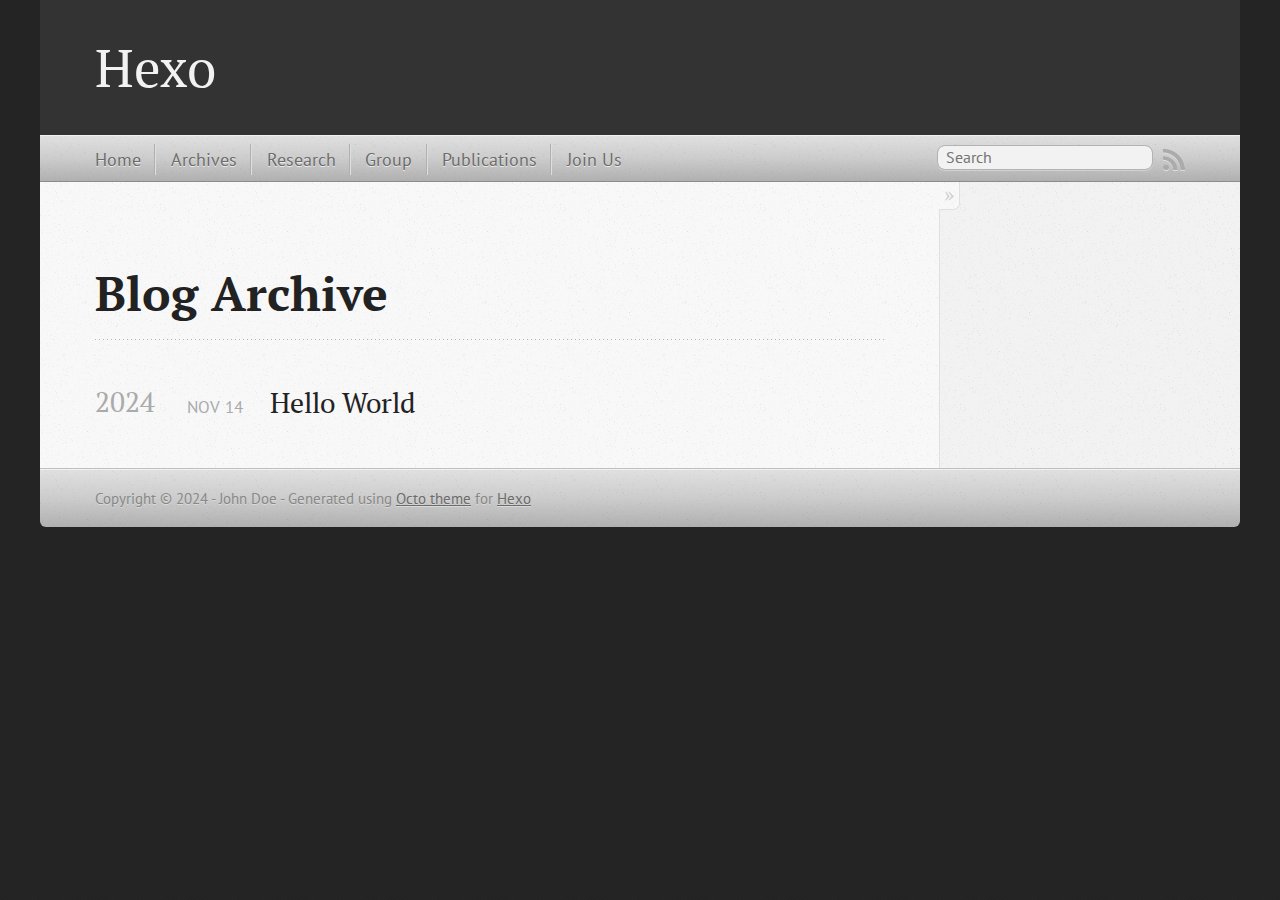
<file: archives/2024/11/index.html>
<!DOCTYPE html>
<!--[if IEMobile 7 ]><html class="no-js iem7" lang="en"><![endif]-->
<!--[if lt IE 9]><html class="no-js lte-ie8" lang="en"><![endif]-->
<!--[if (gt IE 8)|(gt IEMobile 7)|!(IEMobile)|!(IE)]><!--><html class="no-js" lang="en"><!--<![endif]-->
<head>
    <meta charset="UTF-8">
    <title>Archives: 11/2024: 2024</title>

    <meta name="author" content="John Doe">

    <link rel="shortcut icon" href="/images/favicon.png">

    <meta name="HandheldFriendly" content="True">
    <meta name="MobileOptimized" content="320">
    <meta name="viewport" content="width=device-width,minimum-scale=1,maximum-scale=1">

    <link rel="canonical" href="http://example.com/archives/2024/11/">

    
        <link rel="alternate" href="/atom.xml" type="application/atom+xml">
    

    

    
<script src="/js/modernizr-2.0.js"></script>


    
<script src="/js/jquery-1.9.1.js"></script>


    
    <script>window.twttr = (function(d, s, id) {
            var js, fjs = d.getElementsByTagName(s)[0],
                t = window.twttr || {};
            if (d.getElementById(id)) return t;
            js = d.createElement(s);
            js.id = id;
            js.src = "https://platform.twitter.com/widgets.js";
            fjs.parentNode.insertBefore(js, fjs);

            t._e = [];
            t.ready = function(f) {
                t._e.push(f);
            };

            return t;
        }(document, "script", "twitter-wjs"));</script>

    
    <link rel="me" href="https://twitter.com/your_twitter">
    



    
<script src="/js/octo.js"></script>


    
<link rel="stylesheet" href="/css/octo.css">


    <link href="https://fonts.googleapis.com/css?family=PT+Serif:regular,italic,bold,bolditalic" rel="stylesheet"
          type="text/css">

    <link href="https://fonts.googleapis.com/css?family=PT+Sans:regular,italic,bold,bolditalic" rel="stylesheet"
          type="text/css">

    

<meta name="generator" content="Hexo 7.3.0"></head>
<body>

<header role="banner">
    <hgroup>
        <h1><a href="/">Hexo</a></h1>
        
    </hgroup>
</header>

<nav role="navigation">
    
        <ul class="subscription" data-subscription="rss">
            <li><a href="/atom.xml" rel="subscribe-rss" title="subscribe via RSS">RSS</a></li>
        </ul>
    

    <form action="https://google.com/search" method="get">
        <fieldset role="search">
            <input type="hidden" name="q" value="site:http://example.com/">
            <input class="search" type="text" name="q" results="0" placeholder="Search">
        </fieldset>
    </form>

    <ul class="main-navigation">
        
            <li><a href="/">Home</a></li>
        
            <li><a href="/archives">Archives</a></li>
        
            <li><a href="/research">Research</a></li>
        
            <li><a href="/group">Group</a></li>
        
            <li><a href="/publications">Publications</a></li>
        
            <li><a href="/join_us">Join Us</a></li>
        
    </ul>
</nav>


<div id="main">
    <div id="content">
        <div id="tag">
    <article role="article">
    <header>
        <h1 class="entry-title">Blog Archive</h1>
    </header>

    <div id="blog-archives" class="category">
        

        
            
                <h2>2024</h2>
            

            <article>
                <h1>
                    <a href="/" target="">Hello World</a>
                </h1>
                <time datetime="2024-11-14T11:36:03.079Z">
                    <span class="month">Nov</span>
                    <span class="day">14</span>
                    <span class="year"></span>
                </time>
                <footer>
                    
                </footer>
            </article>

        

    </div>
</article>

</div>
    </div>
</div>

<footer role="contentinfo">
    <p>
        Copyright © 2024 - John Doe -
        <span class="credit">Generated using <a target="_blank" rel="noopener" href="https://github.com/jbreckmckye/hexo-theme-octo">Octo theme</a> for <a target="_blank" rel="noopener" href="http://hexo.io">Hexo</a></span>
    </p>
</footer>



</body>
</html>
</file>
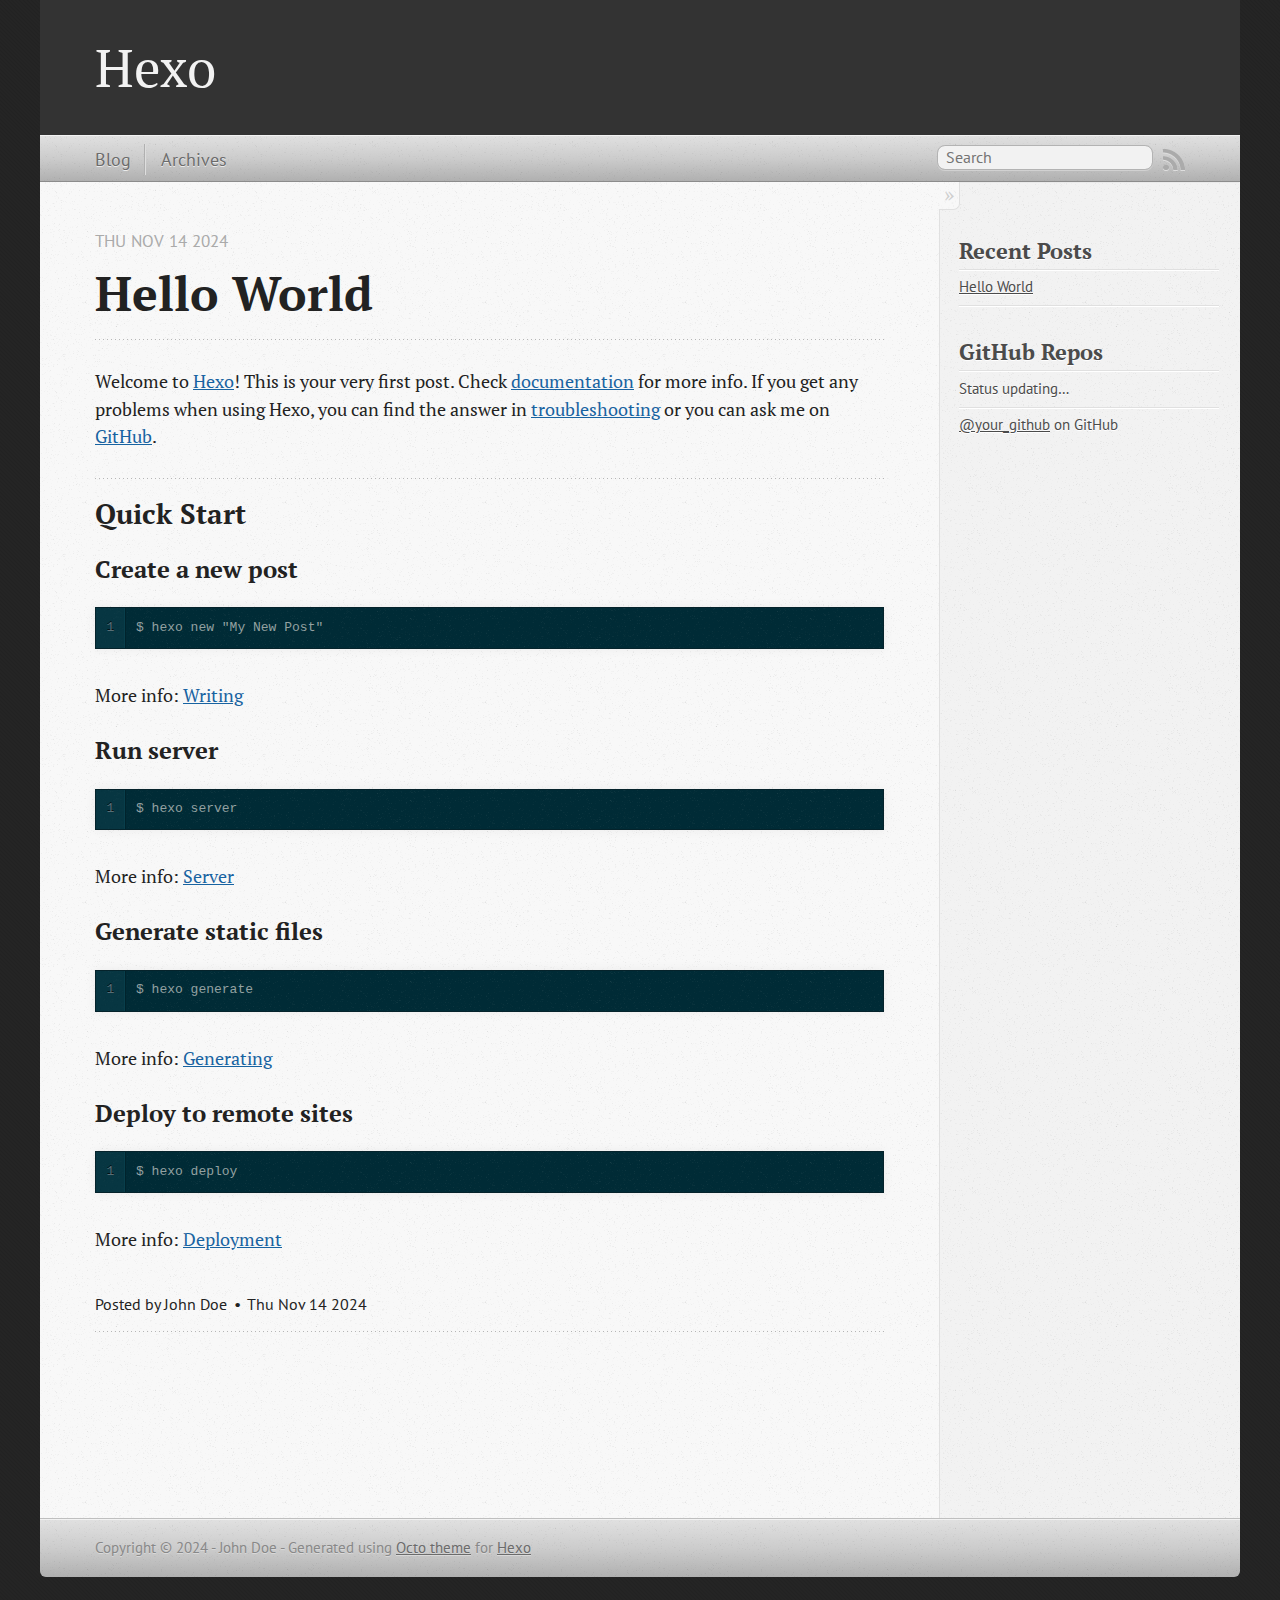
<file: 2024/11/14/hello-world/index.html>
<!DOCTYPE html>
<!--[if IEMobile 7 ]><html class="no-js iem7" lang="en"><![endif]-->
<!--[if lt IE 9]><html class="no-js lte-ie8" lang="en"><![endif]-->
<!--[if (gt IE 8)|(gt IEMobile 7)|!(IEMobile)|!(IE)]><!--><html class="no-js" lang="en"><!--<![endif]-->
<head>
    <meta charset="UTF-8">
    <title>Hello World</title>

    <meta name="author" content="John Doe">

    <link rel="shortcut icon" href="/images/favicon.png">

    <meta name="HandheldFriendly" content="True">
    <meta name="MobileOptimized" content="320">
    <meta name="viewport" content="width=device-width,minimum-scale=1,maximum-scale=1">

    <link rel="canonical" href="http://example.com/2024/11/14/hello-world/">

    
        <link rel="alternate" href="/atom.xml" type="application/atom+xml">
    

    

    
<script src="/js/modernizr-2.0.js"></script>


    
<script src="/js/jquery-1.9.1.js"></script>


    
    <script>window.twttr = (function(d, s, id) {
            var js, fjs = d.getElementsByTagName(s)[0],
                t = window.twttr || {};
            if (d.getElementById(id)) return t;
            js = d.createElement(s);
            js.id = id;
            js.src = "https://platform.twitter.com/widgets.js";
            fjs.parentNode.insertBefore(js, fjs);

            t._e = [];
            t.ready = function(f) {
                t._e.push(f);
            };

            return t;
        }(document, "script", "twitter-wjs"));</script>

    
    <link rel="me" href="https://twitter.com/your_twitter">
    



    
<script src="/js/octo.js"></script>


    
<link rel="stylesheet" href="/css/octo.css">


    <link href="https://fonts.googleapis.com/css?family=PT+Serif:regular,italic,bold,bolditalic" rel="stylesheet"
          type="text/css">

    <link href="https://fonts.googleapis.com/css?family=PT+Sans:regular,italic,bold,bolditalic" rel="stylesheet"
          type="text/css">

    

<meta name="generator" content="Hexo 7.3.0"></head>
<body>

<header role="banner">
    <hgroup>
        <h1><a href="/">Hexo</a></h1>
        
    </hgroup>
</header>

<nav role="navigation">
    
        <ul class="subscription" data-subscription="rss">
            <li><a href="/atom.xml" rel="subscribe-rss" title="subscribe via RSS">RSS</a></li>
        </ul>
    

    <form action="https://google.com/search" method="get">
        <fieldset role="search">
            <input type="hidden" name="q" value="site:http://example.com/">
            <input class="search" type="text" name="q" results="0" placeholder="Search">
        </fieldset>
    </form>

    <ul class="main-navigation">
        
            <li><a href="/">Blog</a></li>
        
            <li><a href="/archives">Archives</a></li>
        
    </ul>
</nav>


<div id="main">
    <div id="content">
        <div>
    <article class="hentry" role="article">
        <header>
            <h1 class="entry-title">Hello World</h1>
            <p class="meta">
                <time datetime="2024-11-14T11:36:03.079Z" data-updated="true">Thu Nov 14 2024</time>
            </p>
        </header>
        <div class="entry-content">
            <p>Welcome to <a target="_blank" rel="noopener" href="https://hexo.io/">Hexo</a>! This is your very first post. Check <a target="_blank" rel="noopener" href="https://hexo.io/docs/">documentation</a> for more info. If you get any problems when using Hexo, you can find the answer in <a target="_blank" rel="noopener" href="https://hexo.io/docs/troubleshooting.html">troubleshooting</a> or you can ask me on <a target="_blank" rel="noopener" href="https://github.com/hexojs/hexo/issues">GitHub</a>.</p>
<h2 id="Quick-Start"><a href="#Quick-Start" class="headerlink" title="Quick Start"></a>Quick Start</h2><h3 id="Create-a-new-post"><a href="#Create-a-new-post" class="headerlink" title="Create a new post"></a>Create a new post</h3><figure class="highlight bash"><table><tr><td class="gutter"><pre><span class="line">1</span><br></pre></td><td class="code"><pre><span class="line">$ hexo new <span class="string">&quot;My New Post&quot;</span></span><br></pre></td></tr></table></figure>

<p>More info: <a target="_blank" rel="noopener" href="https://hexo.io/docs/writing.html">Writing</a></p>
<h3 id="Run-server"><a href="#Run-server" class="headerlink" title="Run server"></a>Run server</h3><figure class="highlight bash"><table><tr><td class="gutter"><pre><span class="line">1</span><br></pre></td><td class="code"><pre><span class="line">$ hexo server</span><br></pre></td></tr></table></figure>

<p>More info: <a target="_blank" rel="noopener" href="https://hexo.io/docs/server.html">Server</a></p>
<h3 id="Generate-static-files"><a href="#Generate-static-files" class="headerlink" title="Generate static files"></a>Generate static files</h3><figure class="highlight bash"><table><tr><td class="gutter"><pre><span class="line">1</span><br></pre></td><td class="code"><pre><span class="line">$ hexo generate</span><br></pre></td></tr></table></figure>

<p>More info: <a target="_blank" rel="noopener" href="https://hexo.io/docs/generating.html">Generating</a></p>
<h3 id="Deploy-to-remote-sites"><a href="#Deploy-to-remote-sites" class="headerlink" title="Deploy to remote sites"></a>Deploy to remote sites</h3><figure class="highlight bash"><table><tr><td class="gutter"><pre><span class="line">1</span><br></pre></td><td class="code"><pre><span class="line">$ hexo deploy</span><br></pre></td></tr></table></figure>

<p>More info: <a target="_blank" rel="noopener" href="https://hexo.io/docs/one-command-deployment.html">Deployment</a></p>

        </div>
        <footer>
            <p class="meta">
                <span class="byline author vcard">Posted by <span class="fn">John Doe</span></span>
                <time datetime="2024-11-14T11:36:03.079Z" data-updated="true">Thu Nov 14 2024</time>
                
            </p>
            <div class="sharing">
    
        <a class="twitter-share-button"
           target="_blank" rel="noopener" href="https://twitter.com/intent/tweet?text=Hello%20World">
            Tweet
        </a>
    
</div>

            <p class="meta">
                

                
            </p>
        </footer>
    </article>

    

</div>

<aside class="sidebar">
    <section class="odd">
    <h1>Recent Posts</h1>
    <ul class="post-list"><li class="post-list-item"><a class="post-list-link" href="/2024/11/14/hello-world/">Hello World</a></li></ul>
</section><section class="even">
    <h1>GitHub Repos</h1>
    <ul id="gh_repos">
        <li class="loading">Status updating&#8230;</li>
    </ul>

    <a target="_blank" rel="noopener" href="https://github.com/your_github">@your_github</a> on GitHub

    <script>
        $(document).ready(function(){
            const options = {
                user: 'your_github',
                count: 0,
                skip_forks: true,
                target: '#gh_repos'
            }

            function escapeHtml(str) {
                return $('<div/>').text(str).html();
            }

            function render(target, repos){
                let i, fragment = '', t = $(target)[0];

                for(i = 0; i < repos.length; i++) {
                    fragment += '<li><a href="'+repos[i].html_url+'">'+repos[i].name+'</a><p>'+escapeHtml(repos[i].description||'')+'</p></li>';
                }
                t.innerHTML = fragment;
            }

            $.ajax({
                url: "https://api.github.com/users/"+options.user+"/repos?sort=pushed&callback=?",
                dataType: 'jsonp',
                error: function (err) {
                    $(options.target + ' li.loading').addClass('error').text("Error loading feed");
                },
                success: function(data) {
                    var repos = [];
                    if (!data || !data.data) { return; }
                    for (var i = 0; i < data.data.length; i++) {
                        if (options.skip_forks && data.data[i].fork) { continue; }
                        repos.push(data.data[i]);
                    }
                    if (options.count) { repos.splice(options.count); }
                    render(options.target, repos);
                }
            });
        });
    </script>
</section>
</aside>

    </div>
</div>

<footer role="contentinfo">
    <p>
        Copyright © 2024 - John Doe -
        <span class="credit">Generated using <a target="_blank" rel="noopener" href="https://github.com/jbreckmckye/hexo-theme-octo">Octo theme</a> for <a target="_blank" rel="noopener" href="http://hexo.io">Hexo</a></span>
    </p>
</footer>



</body>
</html>
</file>
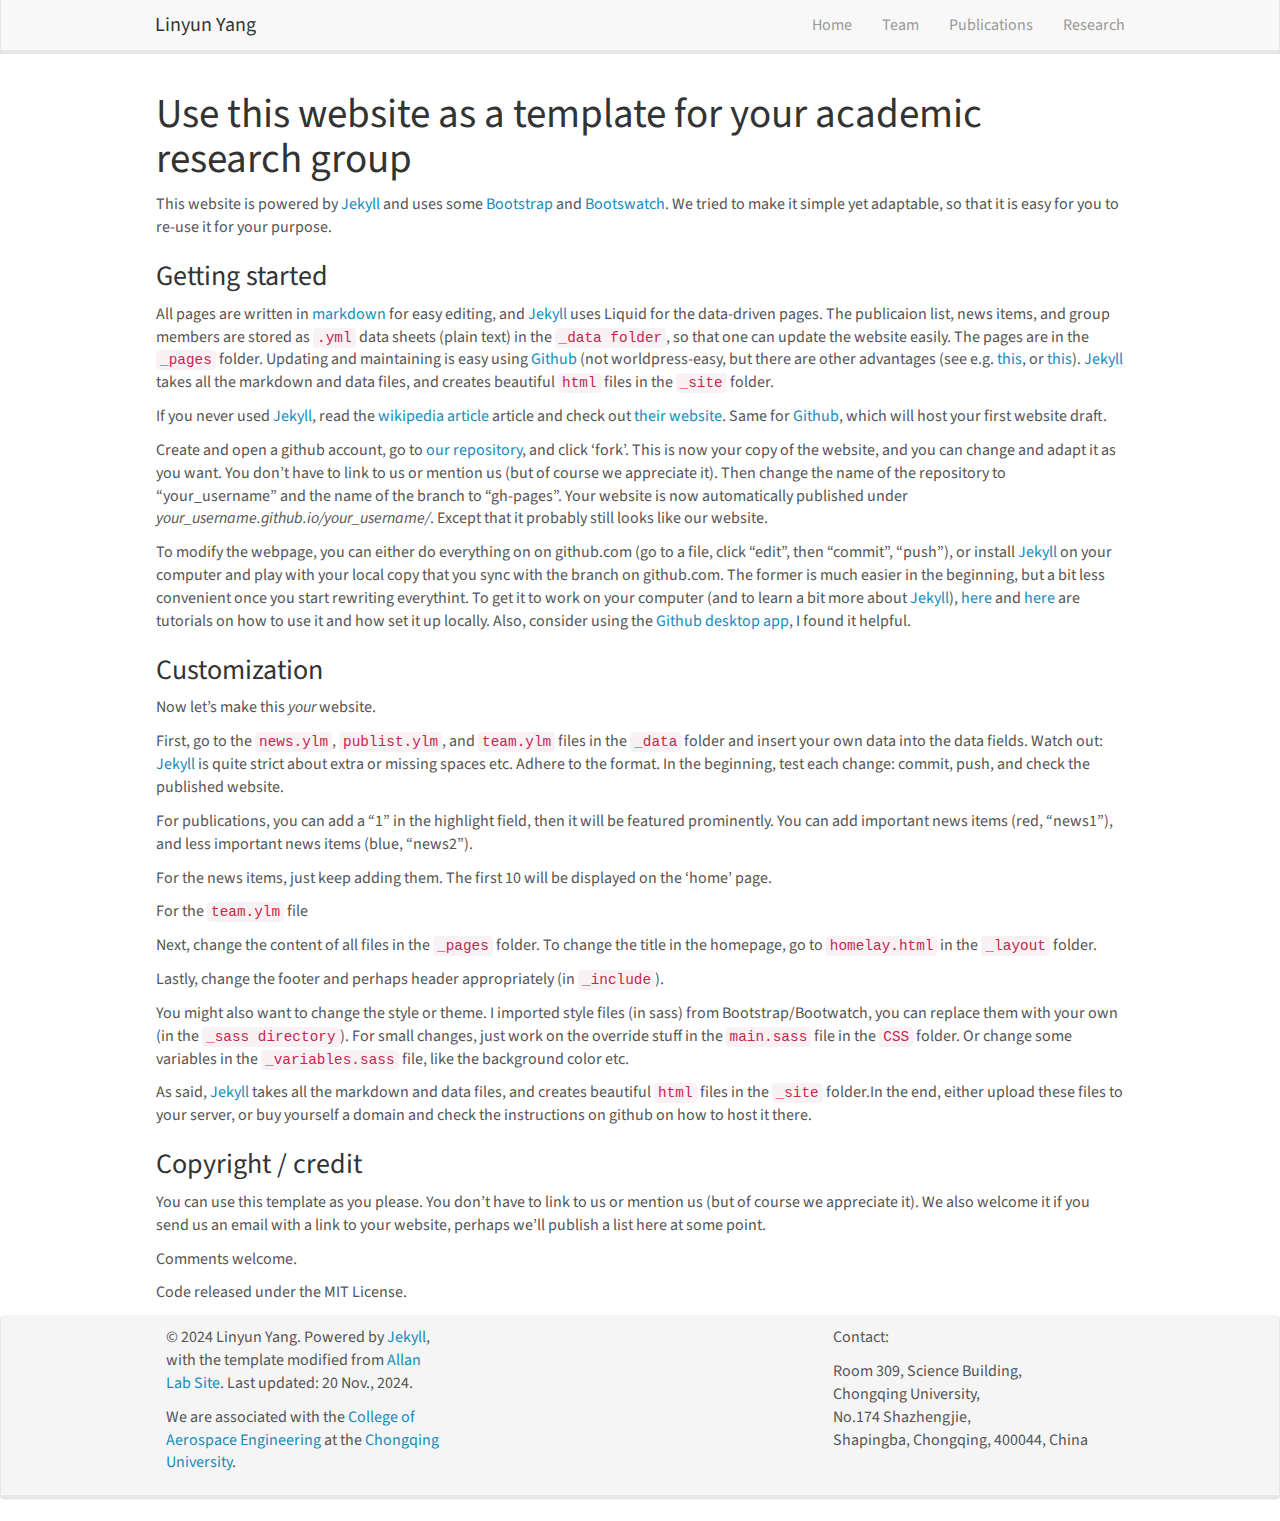
<file: aboutwebsite.html>
<!DOCTYPE html>
<html>

  <head>
  <meta charset="utf-8">
  <meta http-equiv="X-UA-Compatible" content="IE=edge">
  <meta name="viewport" content="width=device-width, initial-scale=1">
  <title>About the website</title>
  <meta name="description" content="About the website.">
  <link rel="stylesheet" href="https://yang-linyun.github.io/css/main.css">
  <link rel="canonical" href="https://yang-linyun.github.io/aboutwebsite.html">



</head>


  <body>

    <div class="navbar navbar-default navbar-fixed-top" role="navigation">
  <div class="container-fluid">
	<div class="navbar-header">
	  <button type="button" class="navbar-toggle collapsed" data-toggle="collapse" data-target="#navbar-collapse-1" aria-expanded="false">
		<span class="sr-only">Toggle navigation</span>
		<span class="icon-bar"></span>
		<span class="icon-bar"></span>
		<span class="icon-bar"></span>
	  </button>
	
    <a class="navbar-brand" href="https://yang-linyun.github.io/">Linyun Yang</a>
	</div>
	<div class="collapse navbar-collapse" id="navbar-collapse-1">
	  <ul class="nav navbar-nav navbar-right">
		<li><a href="https://yang-linyun.github.io/">Home</a></li>
		<li><a href="https://yang-linyun.github.io/team">Team</a></li>
		<li><a href="https://yang-linyun.github.io/publications">Publications</a></li>
		<li><a href="https://yang-linyun.github.io/research">Research</a></li>
		<!--<li><a href="https://yang-linyun.github.io/vacancies">Join Us</a></li>-->
		<!--<li><a href="https://yang-linyun.github.io/pictures">(Pics)</a></li>-->
	  </ul>
	</div>
  </div>
</div>


    <div class="container-fluid">
      <div class="row">
        <div id="textid" class="col-sm-12">
  <h1 id="use-this-website-as-a-template-for-your-academic-research-group">Use this website as a template for your academic research group</h1>

<p>This website is powered by <a href="https://jekyllrb.com">Jekyll</a> and uses some <a href="http://www.getbootstrap.com">Bootstrap</a> and  <a href="http://www.bootswatch.com">Bootswatch</a>. We tried to make it simple yet adaptable, so that it is easy for you to re-use it for your purpose.</p>

<h3 id="getting-started">Getting started</h3>
<p>All pages are written in <a href="https://github.com/adam-p/markdown-here/wiki/Markdown-Cheatsheet">markdown</a> for easy editing, and <a href="https://jekyllrb.com">Jekyll</a> uses Liquid for the data-driven pages. The publicaion list, news items, and group members are stored as <code class="language-plaintext highlighter-rouge">.yml</code> data sheets (plain text) in the <code class="language-plaintext highlighter-rouge">_data folder</code>, so that one can update the website easily. The pages are in the <code class="language-plaintext highlighter-rouge">_pages</code> folder. Updating and maintaining is easy using <a href="http://www.github.com">Github</a> (not worldpress-easy, but there are other advantages (see e.g. <a href="https://www.taniarascia.com/make-a-static-website-with-jekyll/">this</a>, or <a href="http://www.webdesignerdepot.com/2015/11/jekyll-against-the-rest-of-the-world/">this</a>). <a href="https://jekyllrb.com">Jekyll</a> takes all the markdown and data files, and creates beautiful <code class="language-plaintext highlighter-rouge">html</code> files in the <code class="language-plaintext highlighter-rouge">_site</code> folder.</p>

<p>If you never used <a href="https://jekyllrb.com">Jekyll</a>, read the <a href="https://en.wikipedia.org/wiki/Jekyll_(software)">wikipedia article</a> article and check out <a href="https://jekyllrb.com">their website</a>. Same for <a href="http://www.github.com">Github</a>, which will host your first website draft.</p>

<p>Create and open a github account, go to <a href="https://github.com/allanlab/allanlab">our repository</a>, and click ‘fork’. This is now your copy of the website, and you can change and adapt it as you want. You don’t have to link to us or mention us (but of course we appreciate it). Then change the name of the repository to “your_username” and the name of the branch to “gh-pages”.  Your website is now automatically published under <em>your_username.github.io/your_username/</em>. Except that it probably still looks like our website.</p>

<p>To modify the webpage, you can either do everything on on github.com (go to a file, click “edit”, then “commit”, “push”), or install  <a href="https://jekyllrb.com">Jekyll</a> on your computer and play with your local copy that you sync with the branch on github.com.  The former is much easier in the beginning, but a bit less convenient once you start rewriting everythint. To get it to work on your computer (and to learn a bit more about <a href="https://jekyllrb.com">Jekyll</a>), <a href="https://www.taniarascia.com/make-a-static-website-with-jekyll/">here</a> and <a href="https://scotch.io/tutorials/getting-started-with-jekyll-plus-a-free-bootstrap-3-starter-theme">here</a> are tutorials on how to use it and how set it up locally. Also, consider using the <a href="http://www.desktop.github.com">Github desktop app</a>, I found it helpful.</p>

<h3 id="customization">Customization</h3>
<p>Now let’s make this <em>your</em> website.</p>

<p>First, go to the <code class="language-plaintext highlighter-rouge">news.ylm</code>, <code class="language-plaintext highlighter-rouge">publist.ylm</code>, and <code class="language-plaintext highlighter-rouge">team.ylm</code> files in the <code class="language-plaintext highlighter-rouge">_data</code> folder and insert your own data into the data fields. Watch out:  <a href="https://jekyllrb.com">Jekyll</a> is quite strict about extra or missing spaces etc. Adhere to the format. In the beginning, test each change: commit, push, and check the published website.</p>

<p>For publications, you can add a “1” in the highlight field, then it will be featured prominently. You can add important  news items (red, “news1”), and less important  news items (blue, “news2”).</p>

<p>For the news items, just keep adding them. The first 10 will be displayed on the ‘home’ page.</p>

<p>For the <code class="language-plaintext highlighter-rouge">team.ylm</code> file</p>

<p>Next, change the content of all files in the <code class="language-plaintext highlighter-rouge">_pages</code> folder.  To change the title in the homepage, go to <code class="language-plaintext highlighter-rouge">homelay.html</code> in the <code class="language-plaintext highlighter-rouge">_layout</code> folder.</p>

<p>Lastly, change the footer and perhaps header appropriately (in <code class="language-plaintext highlighter-rouge">_include</code>).</p>

<p>You might also want to change the style or theme. I imported style files (in sass) from Bootstrap/Bootwatch, you can replace them with your own (in the <code class="language-plaintext highlighter-rouge">_sass directory</code>). For small changes, just work on the override stuff in the <code class="language-plaintext highlighter-rouge">main.sass</code> file in the <code class="language-plaintext highlighter-rouge">CSS</code> folder. Or change some variables in the <code class="language-plaintext highlighter-rouge">_variables.sass</code> file, like the background color etc.</p>

<p>As said, <a href="https://jekyllrb.com">Jekyll</a> takes all the markdown and data files, and creates beautiful <code class="language-plaintext highlighter-rouge">html</code> files in the <code class="language-plaintext highlighter-rouge">_site</code> folder.In the end, either upload these files  to your server, or buy yourself a domain and check the instructions on github on how to host it there.</p>

<h3 id="copyright--credit">Copyright / credit</h3>

<p>You can use this template as you please. You don’t have to link to us or mention us (but of course we appreciate it). We also welcome it if you send us an email with a link to your website, perhaps we’ll publish a list here at some point.</p>

<p>Comments welcome.</p>

<p>Code released under the MIT License.</p>


</div>

      </div>
    </div>

    <div id="footer" class="panel">
  <div class="panel-footer">
	<div class="container-fluid">
	  <div class="row">
		<div class="col-sm-4">

		  <p>&copy 2024 Linyun Yang. Powered by <a href="https://jekyllrb.com">Jekyll</a>, with the template modified from <a href="https://www.allanlab.org/">Allan Lab Site</a>. Last updated: 20 Nov., 2024.</p>
              <p>We are associated with the <a href="https://ae.cqu.edu.cn/en/Home.htm">College of Aerospace Engineering</a> at the<a href="https://english.cqu.edu.cn/"> Chongqing University</a>. </p>


		   <p>  </p><p>
		</div>


		<div class="col-sm-4">
		  <!--
		  Funding:<br />
      - StG and CoG from the <a href="https://erc.europa.eu">ERC</a><br />
		  - <a href="http://www.nwo.nl/en/research-and-results/programmes/Talent+Scheme">Vidi </a> and <a href='https://www.fom.nl/en/news/press-releases/2016/11/18/28634/'>Projectruimte</a> grants from <a href="http://www.nwo.nl">NWO</a> <br />
		  - <a href="https://www.universiteitleiden.nl/en/research/research-projects/science/frontiers-of-nanoscience-nanofront">Frontier of Nanosciences</a>, a gravity program from <a href="http://www.nwo.nl">NWO</a>
		  -->
		</div>

		<div class="col-sm-4">
		  Contact:<br />
		  <p></p>
		  Room 309, Science Building,<br />
		  Chongqing University, <br />
		  No.174 Shazhengjie, <br />
		  Shapingba, Chongqing, 400044, China<br />
		</div>
	  </div>
	</div>
  </div>
</div>

<script src="https://ajax.googleapis.com/ajax/libs/jquery/1.11.3/jquery.min.js"></script>
<script src="https://yang-linyun.github.io/js/bootstrap.min.js"></script>


  </body>

</html>
</file>
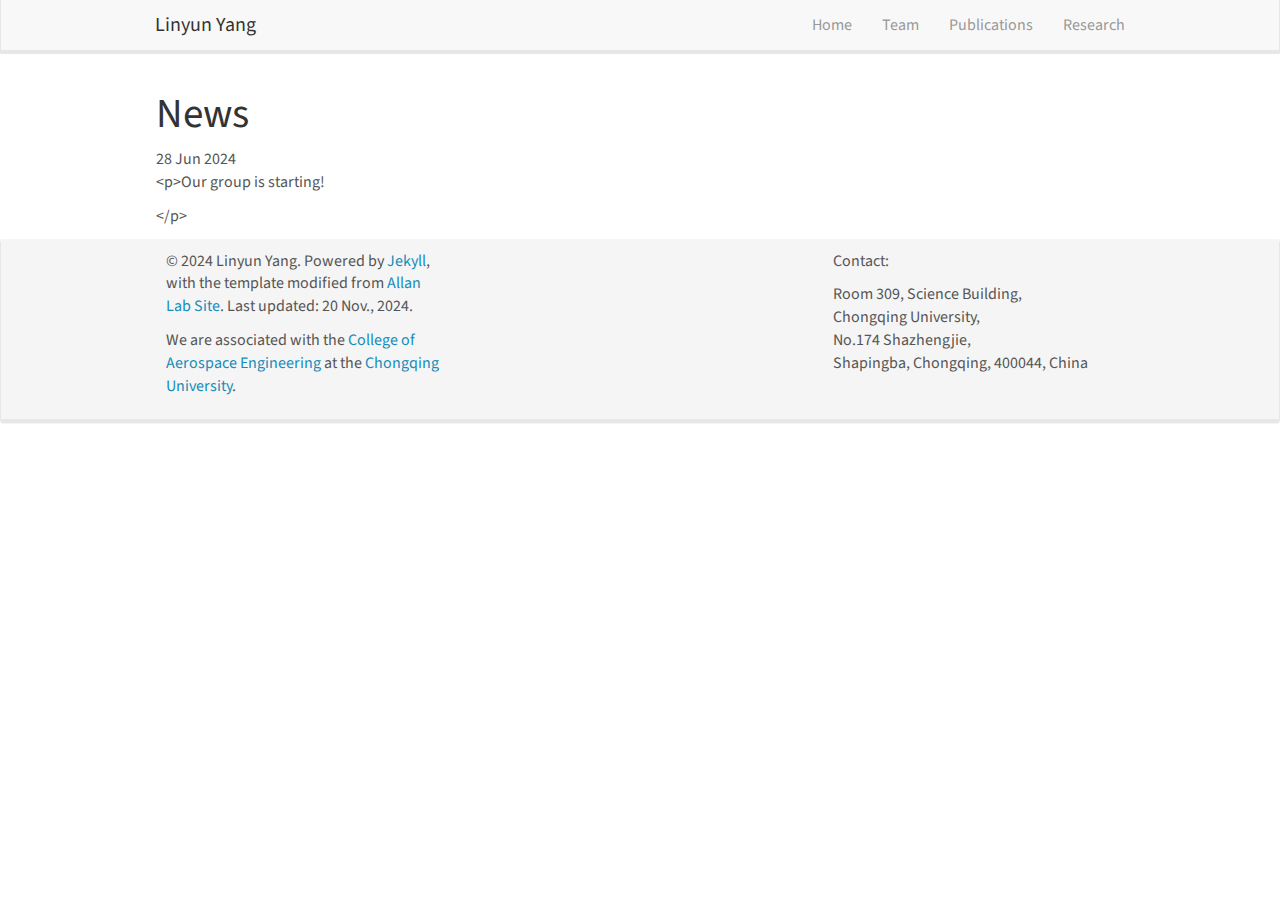
<file: allnews.html>
<!DOCTYPE html>
<html>

  <head>
  <meta charset="utf-8">
  <meta http-equiv="X-UA-Compatible" content="IE=edge">
  <meta name="viewport" content="width=device-width, initial-scale=1">
  <title>News</title>
  <meta name="description" content="Allan Lab at Leiden University.">
  <link rel="stylesheet" href="https://yang-linyun.github.io/css/main.css">
  <link rel="canonical" href="https://yang-linyun.github.io/allnews.html">



</head>


  <body>

    <div class="navbar navbar-default navbar-fixed-top" role="navigation">
  <div class="container-fluid">
	<div class="navbar-header">
	  <button type="button" class="navbar-toggle collapsed" data-toggle="collapse" data-target="#navbar-collapse-1" aria-expanded="false">
		<span class="sr-only">Toggle navigation</span>
		<span class="icon-bar"></span>
		<span class="icon-bar"></span>
		<span class="icon-bar"></span>
	  </button>
	
    <a class="navbar-brand" href="https://yang-linyun.github.io/">Linyun Yang</a>
	</div>
	<div class="collapse navbar-collapse" id="navbar-collapse-1">
	  <ul class="nav navbar-nav navbar-right">
		<li><a href="https://yang-linyun.github.io/">Home</a></li>
		<li><a href="https://yang-linyun.github.io/team">Team</a></li>
		<li><a href="https://yang-linyun.github.io/publications">Publications</a></li>
		<li><a href="https://yang-linyun.github.io/research">Research</a></li>
		<!--<li><a href="https://yang-linyun.github.io/vacancies">Join Us</a></li>-->
		<!--<li><a href="https://yang-linyun.github.io/pictures">(Pics)</a></li>-->
	  </ul>
	</div>
  </div>
</div>


    <div class="container-fluid">
      <div class="row">
        <div id="textid" class="col-sm-12">
  <h1 id="news">News</h1>

<p>28 Jun 2024 <br /> &lt;p&gt;Our group is starting!</p>
<p>&lt;/p&gt;</p>


</div>

      </div>
    </div>

    <div id="footer" class="panel">
  <div class="panel-footer">
	<div class="container-fluid">
	  <div class="row">
		<div class="col-sm-4">

		  <p>&copy 2024 Linyun Yang. Powered by <a href="https://jekyllrb.com">Jekyll</a>, with the template modified from <a href="https://www.allanlab.org/">Allan Lab Site</a>. Last updated: 20 Nov., 2024.</p>
              <p>We are associated with the <a href="https://ae.cqu.edu.cn/en/Home.htm">College of Aerospace Engineering</a> at the<a href="https://english.cqu.edu.cn/"> Chongqing University</a>. </p>


		   <p>  </p><p>
		</div>


		<div class="col-sm-4">
		  <!--
		  Funding:<br />
      - StG and CoG from the <a href="https://erc.europa.eu">ERC</a><br />
		  - <a href="http://www.nwo.nl/en/research-and-results/programmes/Talent+Scheme">Vidi </a> and <a href='https://www.fom.nl/en/news/press-releases/2016/11/18/28634/'>Projectruimte</a> grants from <a href="http://www.nwo.nl">NWO</a> <br />
		  - <a href="https://www.universiteitleiden.nl/en/research/research-projects/science/frontiers-of-nanoscience-nanofront">Frontier of Nanosciences</a>, a gravity program from <a href="http://www.nwo.nl">NWO</a>
		  -->
		</div>

		<div class="col-sm-4">
		  Contact:<br />
		  <p></p>
		  Room 309, Science Building,<br />
		  Chongqing University, <br />
		  No.174 Shazhengjie, <br />
		  Shapingba, Chongqing, 400044, China<br />
		</div>
	  </div>
	</div>
  </div>
</div>

<script src="https://ajax.googleapis.com/ajax/libs/jquery/1.11.3/jquery.min.js"></script>
<script src="https://yang-linyun.github.io/js/bootstrap.min.js"></script>


  </body>

</html>
</file>
<file: css/octo.css>
html, body, div, span, applet, object, iframe, h1, h2, h3, h4, h5, h6, p, blockquote, pre, a, abbr, acronym, address, big, cite, code, del, dfn, em, img, ins, kbd, q, s, samp, small, strike, strong, sub, sup, tt, var, b, u, i, center, dl, dt, dd, ol, ul, li, fieldset, form, label, legend, table, caption, tbody, tfoot, thead, tr, th, td, article, aside, canvas, details, embed, figure, figcaption, footer, header, hgroup, menu, nav, output, ruby, section, summary, time, mark, audio, video {
    margin: 0;
    padding: 0;
    border: 0;
    font: inherit;
    font-size: 100%;
    vertical-align: baseline
}

html {
    line-height: 1
}

ol, ul {
    list-style: none
}

table {
    border-collapse: collapse;
    border-spacing: 0
}

caption, th, td {
    text-align: left;
    font-weight: normal;
    vertical-align: middle
}

q, blockquote {
    quotes: none
}

q:before, q:after, blockquote:before, blockquote:after {
    content: "";
    content: none
}

a img {
    border: none
}

article, aside, details, figcaption, figure, footer, header, hgroup, menu, nav, section, summary {
    display: block
}

a {
    color: #1863a1
}

a:visited {
    color: #751590
}

a:focus {
    color: #0181eb
}

a:hover {
    color: #0181eb
}

a:active {
    color: #01579f
}

aside.sidebar a {
    color: #222
}

aside.sidebar a:focus {
    color: #0181eb
}

aside.sidebar a:hover {
    color: #0181eb
}

aside.sidebar a:active {
    color: #01579f
}

a {
    -webkit-transition: color 0.3s;
    -moz-transition: color 0.3s;
    -o-transition: color 0.3s;
    transition: color 0.3s
}

html {
    background: #252525 url('/images/line-tile.png?1416136272') top left
}

body > div {
    background: #f2f2f2 url('/images/noise.png?1416136272') top left;
    border-bottom: 1px solid #bfbfbf
}

body > div > div {
    background: #f8f8f8 url('/images/noise.png?1416136272') top left;
    border-right: 1px solid #e0e0e0
}

.heading, body > header h1, h1, h2, h3, h4, h5, h6 {
    font-family: "PT Serif", "Georgia", "Helvetica Neue", Arial, sans-serif
}

.sans, body > header h2, article header p.meta, article > footer, #content .blog-index footer, html .gist .gist-file .gist-meta, #blog-archives a.category, #blog-archives time, aside.sidebar section, body > footer {
    font-family: "PT Sans", "Helvetica Neue", Arial, sans-serif
}

.serif, body, #content .blog-index a[rel=full-article] {
    font-family: "PT Serif", Georgia, Times, "Times New Roman", serif
}

.mono, pre, code, tt, p code, li code {
    font-family: Menlo, Monaco, "Andale Mono", "lucida console", "Courier New", monospace
}

body > header h1 {
    font-size: 2.2em;
    font-family: "PT Serif", "Georgia", "Helvetica Neue", Arial, sans-serif;
    font-weight: normal;
    line-height: 1.2em;
    margin-bottom: 0.6667em
}

body > header h2 {
    font-family: "PT Serif", "Georgia", "Helvetica Neue", Arial, sans-serif
}

body {
    line-height: 1.5em;
    color: #222
}

h1 {
    font-size: 2.2em;
    line-height: 1.2em
}

@media only screen and (min-width: 992px) {
    body {
        font-size: 1.15em
    }

    h1 {
        font-size: 2.6em;
        line-height: 1.2em
    }
}

h1, h2, h3, h4, h5, h6 {
    text-rendering: optimizelegibility;
    margin-bottom: 1em;
    font-weight: bold
}

h2, section h1 {
    font-size: 1.5em
}

h3, section h2, section section h1 {
    font-size: 1.3em
}

h4, section h3, section section h2, section section section h1 {
    font-size: 1em
}

h5, section h4, section section h3 {
    font-size: .9em
}

h6, section h5, section section h4, section section section h3 {
    font-size: .8em
}

p, article blockquote, ul, ol {
    margin-bottom: 1.5em
}

ul {
    list-style-type: disc
}

ul ul {
    list-style-type: circle;
    margin-bottom: 0px
}

ul ul ul {
    list-style-type: square;
    margin-bottom: 0px
}

ol {
    list-style-type: decimal
}

ol ol {
    list-style-type: lower-alpha;
    margin-bottom: 0px
}

ol ol ol {
    list-style-type: lower-roman;
    margin-bottom: 0px
}

ul, ul ul, ul ol, ol, ol ul, ol ol {
    margin-left: 1.3em
}

ul ul, ul ol, ol ul, ol ol {
    margin-bottom: 0em
}

strong {
    font-weight: bold
}

em {
    font-style: italic
}

sup, sub {
    font-size: 0.75em;
    position: relative;
    display: inline-block;
    padding: 0 .2em;
    line-height: .8em
}

sup {
    top: -.5em
}

sub {
    bottom: -.5em
}

a[rev='footnote'] {
    font-size: .75em;
    padding: 0 .3em;
    line-height: 1
}

q {
    font-style: italic
}

q:before {
    content: "\201C"
}

q:after {
    content: "\201D"
}

em, dfn {
    font-style: italic
}

strong, dfn {
    font-weight: bold
}

del, s {
    text-decoration: line-through
}

abbr, acronym {
    border-bottom: 1px dotted;
    cursor: help
}

hr {
    margin-bottom: 0.2em
}

small {
    font-size: .8em
}

big {
    font-size: 1.2em
}

article blockquote {
    font-style: italic;
    position: relative;
    font-size: 1.2em;
    line-height: 1.5em;
    padding-left: 1em;
    border-left: 4px solid rgba(170, 170, 170, 0.5)
}

article blockquote cite {
    font-style: italic
}

article blockquote cite a {
    color: #aaa !important;
    word-wrap: break-word
}

article blockquote cite:before {
    content: '\2014';
    padding-right: .3em;
    padding-left: .3em;
    color: #aaa
}

@media only screen and (min-width: 992px) {
    article blockquote {
        padding-left: 1.5em;
        border-left-width: 4px
    }
}

/*
 * Pullquotes
 * ----------
 */

.pullquote {
    padding: 0;
    border: none;
    font-style: normal;
    content: attr(data-pullquote);
    float: right;
    width: 45%;
    margin: .5em 0 1em 1.5em;
    position: relative;
    top: 7px;
    font-size: 1.4em;
    line-height: 1.45em
}

.pullquote p {
    margin: 0;
}

.pullquote.left {
    float: left;
    margin: .5em 1.5em 1em 0
}

/*
 * Youtube videos
 * --------------
 */

.flash-video {
    height: 0;
    padding-bottom: 56.25%; /*16:9*/
    position: relative;
}

.flash-video iframe {
    position: absolute;
    width: 100%;
    height: 100%;
}


.force-wrap, article a, aside.sidebar a {
    white-space: -moz-pre-wrap;
    white-space: -pre-wrap;
    white-space: -o-pre-wrap;
    white-space: pre-wrap;
    word-wrap: break-word
}

.group, body > header, body > nav, body > footer, body #content > article, body #content > div > article, body #content > div > section, body div.pagination, aside.sidebar, #main, #content, .sidebar {
    *zoom: 1
}

.group:after, body > header:after, body > nav:after, body > footer:after, body #content > article:after, body #content > div > section:after, body div.pagination:after, #main:after, #content:after, .sidebar:after {
    content: "";
    display: table;
    clear: both
}

body {
    -webkit-text-size-adjust: none;
    max-width: 1200px;
    position: relative;
    margin: 0 auto
}

body > header, body > nav, body > footer, body #content > article, body #content > div > article, body #content > div > section {
    padding-left: 18px;
    padding-right: 18px
}

@media only screen and (min-width: 480px) {
    body > header, body > nav, body > footer, body #content > article, body #content > div > article, body #content > div > section {
        padding-left: 25px;
        padding-right: 25px
    }
}

@media only screen and (min-width: 768px) {
    body > header, body > nav, body > footer, body #content > article, body #content > div > article, body #content > div > section {
        padding-left: 35px;
        padding-right: 35px
    }
}

@media only screen and (min-width: 992px) {
    body > header, body > nav, body > footer, body #content > article, body #content > div > article, body #content > div > section {
        padding-left: 55px;
        padding-right: 55px
    }
}

/* Pagination */

body div.pagination {
    margin-left: 18px;
    margin-right: 18px;
}

@media only screen and (min-width: 480px) {
    body div.pagination {
        margin-left: 25px;
        margin-right: 25px
    }
}

@media only screen and (min-width: 768px) {
    body div.pagination {
        margin-left: 35px;
        margin-right: 35px
    }
}

@media only screen and (min-width: 992px) {
    body div.pagination {
        margin-left: 55px;
        margin-right: 55px
    }
}

.pagination .page-number {
    display: none;
}



body > header {
    font-size: 1em;
    padding-top: 1.5em;
    padding-bottom: 1.5em
}

#content {
    overflow: hidden
}

#content > div, #content > article {
    width: 100%
}

aside.sidebar {
    float: none;
    padding: 0 18px 1px;
    background-color: #f7f7f7;
    border-top: 1px solid #e0e0e0
}

.flex-content, article img, article video, article .flash-video, aside.sidebar img {
    max-width: 100%;
    height: auto
}

.basic-alignment.left, article img.left, article video.left, article .left.flash-video, aside.sidebar img.left {
    float: left;
    margin-right: 1.5em
}

.basic-alignment.right, article img.right, article video.right, article .right.flash-video, aside.sidebar img.right {
    float: right;
    margin-left: 1.5em
}

.basic-alignment.center, article img.center, article video.center, article .center.flash-video, aside.sidebar img.center {
    display: block;
    margin: 0 auto 1.5em
}

.basic-alignment.left, article img.left, article video.left, article .left.flash-video, aside.sidebar img.left, .basic-alignment.right, article img.right, article video.right, article .right.flash-video, aside.sidebar img.right {
    margin-bottom: .8em
}

.toggle-sidebar, .no-sidebar .toggle-sidebar {
    display: none
}

@media only screen and (min-width: 750px) {
    body.sidebar-footer aside.sidebar {
        float: none;
        width: auto;
        clear: left;
        margin: 0;
        padding: 0 35px 1px;
        background-color: #f7f7f7;
        border-top: 1px solid #eaeaea
    }

    body.sidebar-footer aside.sidebar section.odd, body.sidebar-footer aside.sidebar section.even {
        float: left;
        width: 48%
    }

    body.sidebar-footer aside.sidebar section.odd {
        margin-left: 0
    }

    body.sidebar-footer aside.sidebar section.even {
        margin-left: 4%
    }

    body.sidebar-footer aside.sidebar.thirds section {
        width: 30%;
        margin-left: 5%
    }

    body.sidebar-footer aside.sidebar.thirds section.first {
        margin-left: 0;
        clear: both
    }
}

body.sidebar-footer #content {
    margin-right: 0px
}

body.sidebar-footer .toggle-sidebar {
    display: none
}

@media only screen and (min-width: 550px) {
    body > header {
        font-size: 1em
    }
}

@media only screen and (min-width: 750px) {
    aside.sidebar {
        float: none;
        width: auto;
        clear: left;
        margin: 0;
        padding: 0 35px 1px;
        background-color: #f7f7f7;
        border-top: 1px solid #eaeaea
    }

    aside.sidebar section.odd, aside.sidebar section.even {
        float: left;
        width: 48%
    }

    aside.sidebar section.odd {
        margin-left: 0
    }

    aside.sidebar section.even {
        margin-left: 4%
    }

    aside.sidebar.thirds section {
        width: 30%;
        margin-left: 5%
    }

    aside.sidebar.thirds section.first {
        margin-left: 0;
        clear: both
    }
}

@media only screen and (min-width: 768px) {
    body {
        -webkit-text-size-adjust: auto
    }

    body > header {
        font-size: 1.2em
    }

    #main {
        padding: 0;
        margin: 0 auto
    }

    #content {
        overflow: visible;
        margin-right: 240px;
        position: relative
    }

    .no-sidebar #content {
        margin-right: 0;
        border-right: 0
    }

    .collapse-sidebar #content {
        margin-right: 20px
    }

    #content > div, #content > article {
        padding-top: 17.5px;
        padding-bottom: 17.5px;
        float: left
    }

    aside.sidebar {
        width: 210px;
        padding: 0 15px 15px;
        background: none;
        clear: none;
        float: left;
        margin: 0 -100% 0 0
    }

    aside.sidebar section {
        width: auto;
        margin-left: 0
    }

    aside.sidebar section.odd, aside.sidebar section.even {
        float: none;
        width: auto;
        margin-left: 0
    }

    .collapse-sidebar aside.sidebar {
        float: none;
        width: auto;
        clear: left;
        margin: 0;
        padding: 0 35px 1px;
        background-color: #f7f7f7;
        border-top: 1px solid #eaeaea
    }

    .collapse-sidebar aside.sidebar section.odd, .collapse-sidebar aside.sidebar section.even {
        float: left;
        width: 48%
    }

    .collapse-sidebar aside.sidebar section.odd {
        margin-left: 0
    }

    .collapse-sidebar aside.sidebar section.even {
        margin-left: 4%
    }

    .collapse-sidebar aside.sidebar.thirds section {
        width: 30%;
        margin-left: 5%
    }

    .collapse-sidebar aside.sidebar.thirds section.first {
        margin-left: 0;
        clear: both
    }
}

@media only screen and (min-width: 992px) {
    body > header {
        font-size: 1.3em
    }

    #content {
        margin-right: 300px
    }

    #content > div, #content > article {
        padding-top: 27.5px;
        padding-bottom: 27.5px
    }

    aside.sidebar {
        width: 260px;
        padding: 1.2em 20px 20px
    }

    .collapse-sidebar aside.sidebar {
        padding-left: 55px;
        padding-right: 55px
    }
}

@media only screen and (min-width: 768px) {
    ul, ol {
        margin-left: 0
    }
}

body > header {
    background: #333
}

body > header h1 {
    display: inline-block;
    margin: 0
}

body > header h1 a, body > header h1 a:visited, body > header h1 a:hover {
    color: #f2f2f2;
    text-decoration: none
}

body > header h2 {
    margin: .2em 0 0;
    font-size: 1em;
    color: #aaa;
    font-weight: normal
}

body > nav {
    position: relative;
    background-color: #ccc;
    background: url('/images/noise.png?1416136272'), -webkit-gradient(linear, 50% 0%, 50% 100%, color-stop(0%, #e0e0e0), color-stop(50%, #cccccc), color-stop(100%, #b0b0b0));
    background: url('/images/noise.png?1416136272'), -webkit-linear-gradient(#e0e0e0, #cccccc, #b0b0b0);
    background: url('/images/noise.png?1416136272'), -moz-linear-gradient(#e0e0e0, #cccccc, #b0b0b0);
    background: url('/images/noise.png?1416136272'), -o-linear-gradient(#e0e0e0, #cccccc, #b0b0b0);
    background: url('/images/noise.png?1416136272'), linear-gradient(#e0e0e0, #cccccc, #b0b0b0);
    border-top: 1px solid #f2f2f2;
    border-bottom: 1px solid #8c8c8c;
    padding-top: .35em;
    padding-bottom: .35em
}

body > nav form {
    -webkit-background-clip: padding;
    -moz-background-clip: padding;
    background-clip: padding-box;
    margin: 0;
    padding: 0.15em 0 0 0;
}

body > nav form .search {
    padding: .15em .5em .15em;
    font-size: .85em;
    font-family: "PT Sans", "Helvetica Neue", Arial, sans-serif;
    line-height: 1.1em;
    width: 95%;
    -webkit-border-radius: 0.5em;
    -moz-border-radius: 0.5em;
    -ms-border-radius: 0.5em;
    -o-border-radius: 0.5em;
    border-radius: 0.5em;
    -webkit-background-clip: padding;
    -moz-background-clip: padding;
    background-clip: padding-box;
    -webkit-box-shadow: #d1d1d1 0 1px;
    -moz-box-shadow: #d1d1d1 0 1px;
    box-shadow: #d1d1d1 0 1px;
    background-color: #f2f2f2;
    border: 1px solid #b3b3b3;
    color: #888
}

body > nav form .search:focus {
    color: #444;
    border-color: #80b1df;
    -webkit-box-shadow: #80b1df 0 0 4px, #80b1df 0 0 3px inset;
    -moz-box-shadow: #80b1df 0 0 4px, #80b1df 0 0 3px inset;
    box-shadow: #80b1df 0 0 4px, #80b1df 0 0 3px inset;
    background-color: #fff;
    outline: none
}

body > nav fieldset[role=search] {
    float: right;
    width: 48%
}

body > nav fieldset.mobile-nav {
    float: left;
    width: 48%
}

body > nav fieldset.mobile-nav select {
    width: 100%;
    font-size: .8em;
    border: 1px solid #888
}

body > nav ul {
    display: none
}

@media only screen and (min-width: 550px) {
    body > nav {
        font-size: .9em
    }

    body > nav ul {
        margin: 0;
        padding: 0;
        border: 0;
        overflow: hidden;
        *zoom: 1;
        float: left;
        display: block;
        padding-top: .15em
    }

    body > nav ul li {
        list-style-image: none;
        list-style-type: none;
        margin-left: 0;
        white-space: nowrap;
        display: inline;
        float: left;
        padding-left: 0;
        padding-right: 0
    }

    body > nav ul li:first-child, body > nav ul li.first {
        padding-left: 0
    }

    body > nav ul li:last-child {
        padding-right: 0
    }

    body > nav ul li.last {
        padding-right: 0
    }

    body > nav ul.subscription {
        margin-left: .8em;
        float: right
    }

    body > nav ul.subscription li:last-child a {
        padding-right: 0
    }

    body > nav ul li {
        margin: 0
    }

    body > nav a {
        color: #6b6b6b;
        font-family: "PT Sans", "Helvetica Neue", Arial, sans-serif;
        text-shadow: #ebebeb 0 1px;
        float: left;
        text-decoration: none;
        font-size: 1.1em;
        padding: .1em 0;
        line-height: 1.5em
    }

    body > nav a:visited {
        color: #6b6b6b
    }

    body > nav a:hover {
        color: #2b2b2b
    }

    body > nav li + li {
        border-left: 1px solid #b0b0b0;
        margin-left: .8em
    }

    body > nav li + li a {
        padding-left: .8em;
        border-left: 1px solid #dedede
    }

    body > nav form {
        float: right;
        text-align: left;
        padding-left: .8em;
        width: 175px
    }

    body > nav form .search {
        width: 93%;
        font-size: .95em;
        line-height: 1.2em
    }

    body > nav ul[data-subscription$=email] + form {
        width: 97px
    }

    body > nav ul[data-subscription$=email] + form .search {
        width: 91%
    }

    body > nav fieldset.mobile-nav {
        display: none
    }

    body > nav fieldset[role=search] {
        width: 99%
    }
}

@media only screen and (min-width: 992px) {
    body > nav form {
        width: 215px
    }

    body > nav ul[data-subscription$=email] + form {
        width: 147px
    }
}

.no-placeholder body > nav .search {
    background: #f2f2f2 url('/images/search.png?1416136272') 0.3em 0.25em no-repeat;
    text-indent: 1.3em
}

@media only screen and (min-width: 550px) {
    .maskImage body > nav ul[data-subscription$=email] + form {
        width: 123px
    }
}

@media only screen and (min-width: 992px) {
    .maskImage body > nav ul[data-subscription$=email] + form {
        width: 173px
    }
}

.maskImage ul.subscription {
    position: relative;
    top: .32em
}

.maskImage ul.subscription li, .maskImage ul.subscription a {
    border: 0;
    padding: 0
}

.maskImage a[rel=subscribe-rss] {
    position: relative;
    top: 0px;
    text-indent: -999999em;
    background-color: #dedede;
    border: 0;
    padding: 0
}

.maskImage a[rel=subscribe-rss], .maskImage a[rel=subscribe-rss]:after {
    -webkit-mask-image: url('/images/rss.png');
    -moz-mask-image: url('/images/rss.png');
    -ms-mask-image: url('/images/rss.png');
    -o-mask-image: url('/images/rss.png');
    mask-image: url('/images/rss.png');
    -webkit-mask-repeat: no-repeat;
    -moz-mask-repeat: no-repeat;
    -ms-mask-repeat: no-repeat;
    -o-mask-repeat: no-repeat;
    mask-repeat: no-repeat;
    width: 22px;
    height: 22px
}

.maskImage a[rel=subscribe-rss]:after {
    content: "";
    position: absolute;
    top: -1px;
    left: 0;
    background-color: #ababab
}

.maskImage a[rel=subscribe-rss]:hover:after {
    background-color: #9e9e9e
}

.maskImage a[rel=subscribe-email] {
    position: relative;
    top: 0px;
    text-indent: -999999em;
    background-color: #dedede;
    border: 0;
    padding: 0
}

.maskImage a[rel=subscribe-email], .maskImage a[rel=subscribe-email]:after {
    -webkit-mask-image: url('/images/email.png?1416136272');
    -moz-mask-image: url('/images/email.png?1416136272');
    -ms-mask-image: url('/images/email.png?1416136272');
    -o-mask-image: url('/images/email.png?1416136272');
    mask-image: url('/images/email.png?1416136272');
    -webkit-mask-repeat: no-repeat;
    -moz-mask-repeat: no-repeat;
    -ms-mask-repeat: no-repeat;
    -o-mask-repeat: no-repeat;
    mask-repeat: no-repeat;
    width: 28px;
    height: 22px
}

.maskImage a[rel=subscribe-email]:after {
    content: "";
    position: absolute;
    top: -1px;
    left: 0;
    background-color: #ababab
}

.maskImage a[rel=subscribe-email]:hover:after {
    background-color: #9e9e9e
}

article {
    padding-top: 1em
}

article header {
    position: relative;
    padding-top: 2em;
    padding-bottom: 1em;
    margin-bottom: 1em;
    background: url('[data-uri]') bottom left repeat-x
}

article header h1 {
    margin: 0
}

article header h1 a {
    text-decoration: none
}

article header h1 a:hover {
    text-decoration: underline
}

article header p {
    font-size: .9em;
    color: #aaa;
    margin: 0
}

article header p.meta {
    text-transform: uppercase;
    position: absolute;
    top: 0
}

@media only screen and (min-width: 768px) {
    article header {
        margin-bottom: 1.5em;
        padding-bottom: 1em;
        background: url('[data-uri]') bottom left repeat-x
    }
}

article h2 {
    padding-top: 0.8em;
    background: url('[data-uri]') top left repeat-x
}

.entry-content article h2:first-child, article header + h2 {
    padding-top: 0
}

article h2:first-child, article header + h2 {
    background: none
}

article .feature {
    padding-top: .5em;
    margin-bottom: 1em;
    padding-bottom: 1em;
    background: url('[data-uri]') bottom left repeat-x;
    font-size: 2.0em;
    font-style: italic;
    line-height: 1.3em
}

article img, article video, article .flash-video {
    -webkit-border-radius: 0.3em;
    -moz-border-radius: 0.3em;
    -ms-border-radius: 0.3em;
    -o-border-radius: 0.3em;
    border-radius: 0.3em;
    -webkit-box-shadow: rgba(0, 0, 0, 0.15) 0 1px 4px;
    -moz-box-shadow: rgba(0, 0, 0, 0.15) 0 1px 4px;
    box-shadow: rgba(0, 0, 0, 0.15) 0 1px 4px;
    -webkit-box-sizing: border-box;
    -moz-box-sizing: border-box;
    box-sizing: border-box;
    border: #fff 0.5em solid
}

article video, article .flash-video {
    margin: 0 auto 1.5em
}

article video {
    display: block;
    width: 100%
}

article .flash-video > div {
    position: relative;
    display: block;
    padding-bottom: 56.25%;
    padding-top: 1px;
    height: 0;
    overflow: hidden
}

article .flash-video > div iframe, article .flash-video > div object, article .flash-video > div embed {
    position: absolute;
    top: 0;
    left: 0;
    width: 100%;
    height: 100%
}

article > footer {
    padding-bottom: 2.5em;
    margin-top: 2em
}

article > footer p.meta {
    margin-bottom: .8em;
    font-size: .85em;
    clear: both;
    overflow: hidden
}

.blog-index article + article {
    background: url('[data-uri]') top left repeat-x
}

#content .blog-index {
    padding-top: 0;
    padding-bottom: 0
}

#content .blog-index article {
    padding-top: 2em
}

#content .blog-index article header {
    background: none;
    padding-bottom: 0
}

#content .blog-index article h1 {
    font-size: 2.2em
}

#content .blog-index article h1 a {
    color: inherit
}

#content .blog-index article h1 a:hover {
    color: #0181eb
}

#content .blog-index a[rel=full-article] {
    background: #ebebeb;
    display: inline-block;
    padding: .4em .8em;
    margin-right: .5em;
    text-decoration: none;
    color: #666;
    -webkit-transition: background-color 0.5s;
    -moz-transition: background-color 0.5s;
    -o-transition: background-color 0.5s;
    transition: background-color 0.5s
}

#content .blog-index a[rel=full-article]:hover {
    background: #0181eb;
    text-shadow: none;
    color: #f8f8f8
}

#content .blog-index footer {
    margin-top: 1em
}

.separator, article > footer .byline + time:before, article > footer time + time:before, article > footer .comments:before, article > footer .byline ~ .categories:before {
    content: "\2022 ";
    padding: 0 .4em 0 .2em;
    display: inline-block
}

#content div.pagination {
    text-align: center;
    font-size: .95em;
    position: relative;
    background: url('[data-uri]') top left repeat-x;
    padding-top: 1.5em;
    padding-bottom: 1.5em
}

#content div.pagination a {
    text-decoration: none;
    color: #aaa
}

#content div.pagination a.next {
    position: absolute;
    left: 0;
    color: transparent;
}

#content div.pagination a.next:before {
    color: #aaaaaa;
    content: '← Older';
}

#content div.pagination a.prev {
    position: absolute;
    right: 0;
    color: transparent;
}

#content div.pagination a.prev:after {
    color: #aaaaaa;
    content: 'Newer →';
}

#content div.pagination a:hover:before,
#content div.pagination a:hover:after {
    color: #0181eb
}

#content div.pagination a[href*=archive]:before, #content div.pagination a[href*=archive]:after {
    content: '\2014';
    padding: 0 .3em
}

/* Social */

p.meta + .sharing {
    padding-top: 1em;
    padding-left: 0;
    background: url('[data-uri]') top left repeat-x
}

.sharing .twitter-share-button {
    visibility: hidden;
}

#fb-root {
    display: none
}

/* Codeblocks
 * ----------
 */

/* Gist/codeblock wrapper */
figure.highlight {
    border: 1px solid #05232b !important
}

/* Code body */
.highlight table td.code,
html .gist .gist-file .gist-syntax .gist-highlight table td.code {
    width: 100%
}

/* Gutter number block */
.highlight .gutter pre,
html .gist .gist-file .gist-syntax .highlight .line_numbers {
    text-align: right;
    font-size: 13px;
    line-height: 1.45em;
    background: #073642 url('/images/noise.png?1416136272') top left !important;
    border-right: 1px solid #00232c !important;
    -webkit-box-shadow: #083e4b -1px 0 inset;
    -moz-box-shadow: #083e4b -1px 0 inset;
    box-shadow: #083e4b -1px 0 inset;
    text-shadow: #021014 0 -1px;
    padding: .8em !important;
    -webkit-border-radius: 0;
    -moz-border-radius: 0;
    -ms-border-radius: 0;
    -o-border-radius: 0;
    border-radius: 0
}

/* Line no. colours */
.highlight .gutter pre, html .gist .gist-file .gist-syntax .highlight .line_numbers span {
    color: #586e75 !important
}

/* Ensure empty lines have height */
.highlight .line {
    min-height: 1.4em;
}

figure.highlight, .gist-file, pre {
    -webkit-box-shadow: rgba(0, 0, 0, 0.06) 0 0 10px;
    -moz-box-shadow: rgba(0, 0, 0, 0.06) 0 0 10px;
    box-shadow: rgba(0, 0, 0, 0.06) 0 0 10px
}

figure.highlight pre, .gist-file .highlight pre, pre .highlight pre {
    -webkit-box-shadow: none;
    -moz-box-shadow: none;
    box-shadow: none
}

.gist .highlight *::-moz-selection, figure.code .highlight *::-moz-selection {
    background: #386774;
    color: inherit;
    text-shadow: #002b36 0 1px
}

.gist .highlight *::-webkit-selection, figure.code .highlight *::-webkit-selection {
    background: #386774;
    color: inherit;
    text-shadow: #002b36 0 1px
}

.gist .highlight *::selection, figure.code .highlight *::selection {
    background: #386774;
    color: inherit;
    text-shadow: #002b36 0 1px
}

html .gist .gist-file {
    margin-bottom: 1.8em;
    position: relative;
    border: 1px solid #ddd;
    border-bottom: 1px solid #ccc;
    border-radius: 3px;
    padding-top: 26px !important
}

html .gist .gist-file .highlight {
    margin-bottom: 0
}

html .gist .gist-file .gist-syntax {
    border-bottom: 0 !important;
    background: none !important
}

html .gist .gist-file .gist-syntax .gist-highlight {
    background: #002b36 !important
}

html .gist .gist-file .gist-syntax .highlight pre {
    padding: 0
}

html .gist .gist-file .gist-meta {
    padding: .6em 0.8em;
    font-size: .7em !important;
    line-height: 1.5em;
    color: #586069;
    background-color: #f7f7f7;
    border-radius: 0 0 2px 2px;
}

html .gist .gist-file .gist-meta a {
    color: #75878b !important;
    text-decoration: none
}

html .gist .gist-file .gist-meta a:hover {
    text-decoration: underline
}

html .gist .gist-file .gist-meta a:hover {
    color: #93a1a1 !important
}

html .gist .gist-file .gist-meta a[href*='#file'] {
    position: absolute;
    top: 0;
    left: 0;
    right: 0;
    color: #474747 !important
}

html .gist .gist-file .gist-meta a[href*='#file']:hover {
    color: #1863a1 !important
}

html .gist .gist-file .gist-meta a[href*=raw] {
    top: .4em
}

pre {
    background: #002b36 url('/images/noise.png?1416136272') top left;
    -webkit-border-radius: 0.4em;
    -moz-border-radius: 0.4em;
    -ms-border-radius: 0.4em;
    -o-border-radius: 0.4em;
    border-radius: 0.4em;
    border: 1px solid #05232b;
    line-height: 1.45em;
    font-size: 13px;
    margin-bottom: 2.1em;
    padding: .8em 1em;
    color: #93a1a1;
    overflow: auto
}

h3.filename + pre {
    -moz-border-radius-topleft: 0px;
    -webkit-border-top-left-radius: 0px;
    border-top-left-radius: 0px;
    -moz-border-radius-topright: 0px;
    -webkit-border-top-right-radius: 0px;
    border-top-right-radius: 0px
}

p code, li code {
    display: inline-block;
    white-space: no-wrap;
    background: #fff;
    font-size: .8em;
    line-height: 1.5em;
    color: #555;
    border: 1px solid #ddd;
    -webkit-border-radius: 0.4em;
    -moz-border-radius: 0.4em;
    -ms-border-radius: 0.4em;
    -o-border-radius: 0.4em;
    border-radius: 0.4em;
    padding: 0 .3em;
    margin: -1px 0
}

p pre code, li pre code {
    font-size: 1em !important;
    background: none;
    border: none
}

.pre-code,
html .gist .gist-file .gist-syntax .highlight pre,
.highlight table td.code pre {
    font-family: Menlo, Monaco, "Andale Mono", "lucida console", "Courier New", monospace !important;
    overflow: scroll;
    overflow-y: hidden;
    display: block;
    padding: .8em;
    overflow-x: auto;
    line-height: 1.45em;
    background: #002b36 url('/images/noise.png?1416136272') top left !important;
    color: #93a1a1 !important
}

.pre-code span, html .gist .gist-file .gist-syntax .highlight pre span, .highlight code span {
    color: #93a1a1 !important
}

.pre-code span, html .gist .gist-file .gist-syntax .highlight pre span, .highlight code span {
    font-style: normal !important;
    font-weight: normal !important
}

.pre-code .c, html .gist .gist-file .gist-syntax .highlight pre .c, .highlight code .c {
    color: #586e75 !important
}

.pre-code .cm, html .gist .gist-file .gist-syntax .highlight pre .cm, .highlight code .cm {
    color: #586e75 !important
}

.pre-code .cp, html .gist .gist-file .gist-syntax .highlight pre .cp, .highlight code .cp {
    color: #586e75 !important
}

.pre-code .c1, html .gist .gist-file .gist-syntax .highlight pre .c1, .highlight code .c1 {
    color: #586e75 !important
}

.pre-code .cs, html .gist .gist-file .gist-syntax .highlight pre .cs, .highlight code .cs {
    color: #586e75 !important;
    font-weight: bold !important;
    font-style: italic !important
}

.pre-code .err, html .gist .gist-file .gist-syntax .highlight pre .err, .highlight code .err {
    color: #dc322f !important;
    background: none !important
}

.pre-code .k, html .gist .gist-file .gist-syntax .highlight pre .k, .highlight code .k {
    color: #cb4b16 !important
}

.pre-code .o, html .gist .gist-file .gist-syntax .highlight pre .o, .highlight code .o {
    color: #93a1a1 !important;
    font-weight: bold !important
}

.pre-code .p, html .gist .gist-file .gist-syntax .highlight pre .p, .highlight code .p {
    color: #93a1a1 !important
}

.pre-code .ow, html .gist .gist-file .gist-syntax .highlight pre .ow, .highlight code .ow {
    color: #2aa198 !important;
    font-weight: bold !important
}

.pre-code .gd, html .gist .gist-file .gist-syntax .highlight pre .gd, .highlight code .gd {
    color: #93a1a1 !important;
    background-color: #372c34 !important;
    display: inline-block
}

.pre-code .gd .x, html .gist .gist-file .gist-syntax .highlight pre .gd .x, .highlight code .gd .x {
    color: #93a1a1 !important;
    background-color: #4d2d33 !important;
    display: inline-block
}

.pre-code .ge, html .gist .gist-file .gist-syntax .highlight pre .ge, .highlight code .ge {
    color: #93a1a1 !important;
    font-style: italic !important
}

.pre-code .gh, html .gist .gist-file .gist-syntax .highlight pre .gh, .highlight code .gh {
    color: #586e75 !important
}

.pre-code .gi, html .gist .gist-file .gist-syntax .highlight pre .gi, .highlight code .gi {
    color: #93a1a1 !important;
    background-color: #1a412b !important;
    display: inline-block
}

.pre-code .gi .x, html .gist .gist-file .gist-syntax .highlight pre .gi .x, .highlight code .gi .x {
    color: #93a1a1 !important;
    background-color: #355720 !important;
    display: inline-block
}

.pre-code .gs, html .gist .gist-file .gist-syntax .highlight pre .gs, .highlight code .gs {
    color: #93a1a1 !important;
    font-weight: bold !important
}

.pre-code .gu, html .gist .gist-file .gist-syntax .highlight pre .gu, .highlight code .gu {
    color: #6c71c4 !important
}

.pre-code .kc, html .gist .gist-file .gist-syntax .highlight pre .kc, .highlight code .kc {
    color: #859900 !important;
    font-weight: bold !important
}

.pre-code .kd, html .gist .gist-file .gist-syntax .highlight pre .kd, .highlight code .kd {
    color: #268bd2 !important
}

.pre-code .kp, html .gist .gist-file .gist-syntax .highlight pre .kp, .highlight code .kp {
    color: #cb4b16 !important;
    font-weight: bold !important
}

.pre-code .kr, html .gist .gist-file .gist-syntax .highlight pre .kr, .highlight code .kr {
    color: #d33682 !important;
    font-weight: bold !important
}

.pre-code .kt, html .gist .gist-file .gist-syntax .highlight pre .kt, .highlight code .kt {
    color: #2aa198 !important
}

.pre-code .n, html .gist .gist-file .gist-syntax .highlight pre .n, .highlight code .n {
    color: #268bd2 !important
}

.pre-code .na, html .gist .gist-file .gist-syntax .highlight pre .na, .highlight code .na {
    color: #268bd2 !important
}

.pre-code .nb, html .gist .gist-file .gist-syntax .highlight pre .nb, .highlight code .nb {
    color: #859900 !important
}

.pre-code .nc, html .gist .gist-file .gist-syntax .highlight pre .nc, .highlight code .nc {
    color: #d33682 !important
}

.pre-code .no, html .gist .gist-file .gist-syntax .highlight pre .no, .highlight code .no {
    color: #b58900 !important
}

.pre-code .nl, html .gist .gist-file .gist-syntax .highlight pre .nl, .highlight code .nl {
    color: #859900 !important
}

.pre-code .ne, html .gist .gist-file .gist-syntax .highlight pre .ne, .highlight code .ne {
    color: #268bd2 !important;
    font-weight: bold !important
}

.pre-code .nf, html .gist .gist-file .gist-syntax .highlight pre .nf, .highlight code .nf {
    color: #268bd2 !important;
    font-weight: bold !important
}

.pre-code .nn, html .gist .gist-file .gist-syntax .highlight pre .nn, .highlight code .nn {
    color: #b58900 !important
}

.pre-code .nt, html .gist .gist-file .gist-syntax .highlight pre .nt, .highlight code .nt {
    color: #268bd2 !important;
    font-weight: bold !important
}

.pre-code .nx, html .gist .gist-file .gist-syntax .highlight pre .nx, .highlight code .nx {
    color: #b58900 !important
}

.pre-code .vg, html .gist .gist-file .gist-syntax .highlight pre .vg, .highlight code .vg {
    color: #268bd2 !important
}

.pre-code .vi, html .gist .gist-file .gist-syntax .highlight pre .vi, .highlight code .vi {
    color: #268bd2 !important
}

.pre-code .nv, html .gist .gist-file .gist-syntax .highlight pre .nv, .highlight code .nv {
    color: #268bd2 !important
}

.pre-code .mf, html .gist .gist-file .gist-syntax .highlight pre .mf, .highlight code .mf {
    color: #2aa198 !important
}

.pre-code .m, html .gist .gist-file .gist-syntax .highlight pre .m, .highlight code .m {
    color: #2aa198 !important
}

.pre-code .mh, html .gist .gist-file .gist-syntax .highlight pre .mh, .highlight code .mh {
    color: #2aa198 !important
}

.pre-code .mi, html .gist .gist-file .gist-syntax .highlight pre .mi, .highlight code .mi {
    color: #2aa198 !important
}

.pre-code .s, html .gist .gist-file .gist-syntax .highlight pre .s, .highlight code .s {
    color: #2aa198 !important
}

.pre-code .sd, html .gist .gist-file .gist-syntax .highlight pre .sd, .highlight code .sd {
    color: #2aa198 !important
}

.pre-code .s2, html .gist .gist-file .gist-syntax .highlight pre .s2, .highlight code .s2 {
    color: #2aa198 !important
}

.pre-code .se, html .gist .gist-file .gist-syntax .highlight pre .se, .highlight code .se {
    color: #dc322f !important
}

.pre-code .si, html .gist .gist-file .gist-syntax .highlight pre .si, .highlight code .si {
    color: #268bd2 !important
}

.pre-code .sr, html .gist .gist-file .gist-syntax .highlight pre .sr, .highlight code .sr {
    color: #2aa198 !important
}

.pre-code .s1, html .gist .gist-file .gist-syntax .highlight pre .s1, .highlight code .s1 {
    color: #2aa198 !important
}

.pre-code div .gd, html .gist .gist-file .gist-syntax .highlight pre div .gd, .highlight code div .gd, .pre-code div .gd .x, html .gist .gist-file .gist-syntax .highlight pre div .gd .x, .highlight code div .gd .x, .pre-code div .gi, html .gist .gist-file .gist-syntax .highlight pre div .gi, .highlight code div .gi, .pre-code div .gi .x, html .gist .gist-file .gist-syntax .highlight pre div .gi .x, .highlight code div .gi .x {
    display: inline-block;
    width: 100%
}

.highlight, .gist-highlight {
    margin-bottom: 1.8em;
    background: #002b36;
    overflow-y: hidden;
    overflow-x: auto
}

.highlight pre, .gist-highlight pre {
    background: none;
    -webkit-border-radius: 0px;
    -moz-border-radius: 0px;
    -ms-border-radius: 0px;
    -o-border-radius: 0px;
    border-radius: 0px;
    border: none;
    padding: 0;
    margin-bottom: 0
}

pre::-webkit-scrollbar, .highlight::-webkit-scrollbar, .gist-highlight::-webkit-scrollbar {
    height: .5em;
    background: rgba(255, 255, 255, 0.15)
}

pre::-webkit-scrollbar-thumb:horizontal, .highlight::-webkit-scrollbar-thumb:horizontal, .gist-highlight::-webkit-scrollbar-thumb:horizontal {
    background: rgba(255, 255, 255, 0.2);
    -webkit-border-radius: 4px;
    border-radius: 4px
}

.highlight code {
    background: #000
}

figure.code {
    background: none;
    padding: 0;
    border: 0;
    margin-bottom: 1.5em
}

figure.code pre {
    margin-bottom: 0
}

figure.code figcaption {
    position: relative
}

figure.code .highlight {
    margin-bottom: 0
}

.code-title, html .gist .gist-file .gist-meta a[href*='#file'], h3.filename, figure.code figcaption {
    text-align: center;
    font-size: 13px;
    line-height: 2em;
    color: #586069;
    background-color: #f7f7f7;
    border-radius: 0 0 2px 2px;
}

.download-source, html .gist .gist-file .gist-meta a[href*=raw], figure.code figcaption a {
    position: absolute;
    right: .8em;
    text-decoration: none;
    color: #666 !important;
    z-index: 1;
    font-size: 13px;
    padding-left: 3em
}

.download-source:hover, html .gist .gist-file .gist-meta a[href*=raw]:hover, figure.code figcaption a:hover {
    text-decoration: underline
}

#archive #content > div, #archive #content > div > article {
    padding-top: 0
}

#blog-archives {
    color: #aaa
}

#blog-archives article {
    padding: 1em 0 1em;
    position: relative;
    background: url('[data-uri]') bottom left repeat-x
}

#blog-archives article:last-child {
    background: none
}

#blog-archives article footer {
    padding: 0;
    margin: 0
}

#blog-archives h1 {
    color: #222;
    margin-bottom: .3em
}

#blog-archives h2 {
    display: none
}

#blog-archives h1 {
    font-size: 1.5em
}

#blog-archives h1 a {
    text-decoration: none;
    color: inherit;
    font-weight: normal;
    display: inline-block
}

#blog-archives h1 a:hover {
    text-decoration: underline
}

#blog-archives h1 a:hover {
    color: #0181eb
}

#blog-archives a.category, #blog-archives time {
    color: #aaa
}

#blog-archives .entry-content {
    display: none
}

#blog-archives time {
    font-size: .9em;
    line-height: 1.2em
}

#blog-archives time .month, #blog-archives time .day {
    display: inline-block
}

#blog-archives time .month {
    text-transform: uppercase
}

#blog-archives p {
    margin-bottom: 1em
}

#blog-archives a, #blog-archives .entry-content a {
    color: inherit
}

#blog-archives a:hover, #blog-archives .entry-content a:hover {
    color: #0181eb
}

#blog-archives a:hover {
    color: #0181eb
}

@media only screen and (min-width: 550px) {
    #blog-archives article {
        margin-left: 5em
    }

    #blog-archives h2 {
        margin-bottom: .3em;
        font-weight: normal;
        display: inline-block;
        position: relative;
        top: -1px;
        float: left
    }

    #blog-archives h2:first-child {
        padding-top: .75em
    }

    #blog-archives time {
        position: absolute;
        text-align: right;
        left: 0em;
        top: 1.8em
    }

    #blog-archives .year {
        display: none
    }

    #blog-archives article {
        padding-left: 4.5em;
        padding-bottom: .7em
    }

    #blog-archives a.category {
        line-height: 1.1em
    }
}

#content > .category article {
    margin-left: 0;
    padding-left: 6.8em
}

#content > .category .year {
    display: inline
}

.side-shadow-border, aside.sidebar section h1, aside.sidebar li {
    -webkit-box-shadow: #fff 0 1px;
    -moz-box-shadow: #fff 0 1px;
    box-shadow: #fff 0 1px
}

aside.sidebar {
    overflow: hidden;
    color: #4b4b4b;
    text-shadow: #fff 0 1px
}

aside.sidebar section {
    font-size: .8em;
    line-height: 1.4em;
    margin-bottom: 1.5em
}

aside.sidebar section h1 {
    margin: 1.5em 0 0;
    padding-bottom: .2em;
    border-bottom: 1px solid #e0e0e0
}

aside.sidebar section h1 + p {
    padding-top: .4em
}

aside.sidebar img {
    -webkit-border-radius: 0.3em;
    -moz-border-radius: 0.3em;
    -ms-border-radius: 0.3em;
    -o-border-radius: 0.3em;
    border-radius: 0.3em;
    -webkit-box-shadow: rgba(0, 0, 0, 0.15) 0 1px 4px;
    -moz-box-shadow: rgba(0, 0, 0, 0.15) 0 1px 4px;
    box-shadow: rgba(0, 0, 0, 0.15) 0 1px 4px;
    -webkit-box-sizing: border-box;
    -moz-box-sizing: border-box;
    box-sizing: border-box;
    border: #fff 0.3em solid
}

aside.sidebar ul {
    margin-bottom: 0.5em;
    margin-left: 0
}

aside.sidebar li {
    list-style: none;
    padding: .5em 0;
    margin: 0;
    border-bottom: 1px solid #e0e0e0
}

aside.sidebar li p:last-child {
    margin-bottom: 0
}

aside.sidebar a {
    color: inherit;
    -webkit-transition: color 0.5s;
    -moz-transition: color 0.5s;
    -o-transition: color 0.5s;
    transition: color 0.5s
}

aside.sidebar:hover a {
    color: #222
}

aside.sidebar:hover a:hover {
    color: #0181eb
}

.aside-alt-link, #pinboard_linkroll .pin-tag {
    color: #7e7e7e
}

.aside-alt-link:hover, #pinboard_linkroll .pin-tag:hover {
    color: #0181eb
}

@media only screen and (min-width: 768px) {
    .toggle-sidebar {
        outline: none;
        position: absolute;
        right: -10px;
        top: 0;
        bottom: 0;
        display: inline-block;
        text-decoration: none;
        color: #cecece;
        width: 9px;
        cursor: pointer
    }

    .toggle-sidebar:hover {
        background: #e9e9e9;
        background: -webkit-gradient(linear, 0% 50%, 100% 50%, color-stop(0%, rgba(224, 224, 224, 0.5)), color-stop(100%, rgba(224, 224, 224, 0)));
        background: -webkit-linear-gradient(left, rgba(224, 224, 224, 0.5), rgba(224, 224, 224, 0));
        background: -moz-linear-gradient(left, rgba(224, 224, 224, 0.5), rgba(224, 224, 224, 0));
        background: -o-linear-gradient(left, rgba(224, 224, 224, 0.5), rgba(224, 224, 224, 0));
        background: linear-gradient(left, rgba(224, 224, 224, 0.5), rgba(224, 224, 224, 0))
    }

    .toggle-sidebar:after {
        position: absolute;
        right: -11px;
        top: 0;
        width: 20px;
        font-size: 1.2em;
        line-height: 1.1em;
        padding-bottom: .15em;
        -moz-border-radius-bottomright: 0.3em;
        -webkit-border-bottom-right-radius: 0.3em;
        border-bottom-right-radius: 0.3em;
        text-align: center;
        background: #f8f8f8 url('/images/noise.png?1416136272') top left;
        border-bottom: 1px solid #e0e0e0;
        border-right: 1px solid #e0e0e0;
        content: "\00BB";
        text-indent: -1px
    }

    .collapse-sidebar .toggle-sidebar {
        text-indent: 0px;
        right: -20px;
        width: 19px
    }

    .collapse-sidebar .toggle-sidebar:hover {
        background: #e9e9e9
    }

    .collapse-sidebar .toggle-sidebar:after {
        border-left: 1px solid #e0e0e0;
        text-shadow: #fff 0 1px;
        content: "\00AB";
        left: 0px;
        right: 0;
        text-align: center;
        text-indent: 0;
        border: 0;
        border-right-width: 0;
        background: none
    }
}

.googleplus h1 {
    -moz-box-shadow: none !important;
    -webkit-box-shadow: none !important;
    -o-box-shadow: none !important;
    box-shadow: none !important;
    border-bottom: 0px none !important
}

.googleplus a {
    text-decoration: none;
    white-space: normal !important;
    line-height: 32px
}

.googleplus a img {
    float: left;
    margin-right: 0.5em;
    border: 0 none
}

.googleplus-hidden {
    position: absolute;
    top: -1000em;
    left: -1000em
}

#pinboard_linkroll .pin-title, #pinboard_linkroll .pin-description {
    display: block;
    margin-bottom: .5em
}

#pinboard_linkroll .pin-tag {
    text-decoration: none
}

#pinboard_linkroll .pin-tag:hover {
    text-decoration: underline
}

#pinboard_linkroll .pin-tag:after {
    content: ','
}

#pinboard_linkroll .pin-tag:last-child:after {
    content: ''
}

.delicious-posts a.delicious-link {
    margin-bottom: .5em;
    display: block
}

.delicious-posts p {
    font-size: 1em
}

body > footer {
    font-size: .8em;
    color: #888;
    text-shadow: #d9d9d9 0 1px;
    background-color: #ccc;
    background: url('/images/noise.png?1416136272'), -webkit-gradient(linear, 50% 0%, 50% 100%, color-stop(0%, #e0e0e0), color-stop(50%, #cccccc), color-stop(100%, #b0b0b0));
    background: url('/images/noise.png?1416136272'), -webkit-linear-gradient(#e0e0e0, #cccccc, #b0b0b0);
    background: url('/images/noise.png?1416136272'), -moz-linear-gradient(#e0e0e0, #cccccc, #b0b0b0);
    background: url('/images/noise.png?1416136272'), -o-linear-gradient(#e0e0e0, #cccccc, #b0b0b0);
    background: url('/images/noise.png?1416136272'), linear-gradient(#e0e0e0, #cccccc, #b0b0b0);
    border-top: 1px solid #f2f2f2;
    position: relative;
    padding-top: 1em;
    padding-bottom: 1em;
    margin-bottom: 3em;
    -moz-border-radius-bottomleft: 0.4em;
    -webkit-border-bottom-left-radius: 0.4em;
    border-bottom-left-radius: 0.4em;
    -moz-border-radius-bottomright: 0.4em;
    -webkit-border-bottom-right-radius: 0.4em;
    border-bottom-right-radius: 0.4em;
    z-index: 1
}

body > footer a {
    color: #6b6b6b
}

body > footer a:visited {
    color: #6b6b6b
}

body > footer a:hover {
    color: #484848
}

body > footer p:last-child {
    margin-bottom: 0
}

.pagination span.space {
    display: none;
}

.ad-unit {
    display: none;
}
</file>
